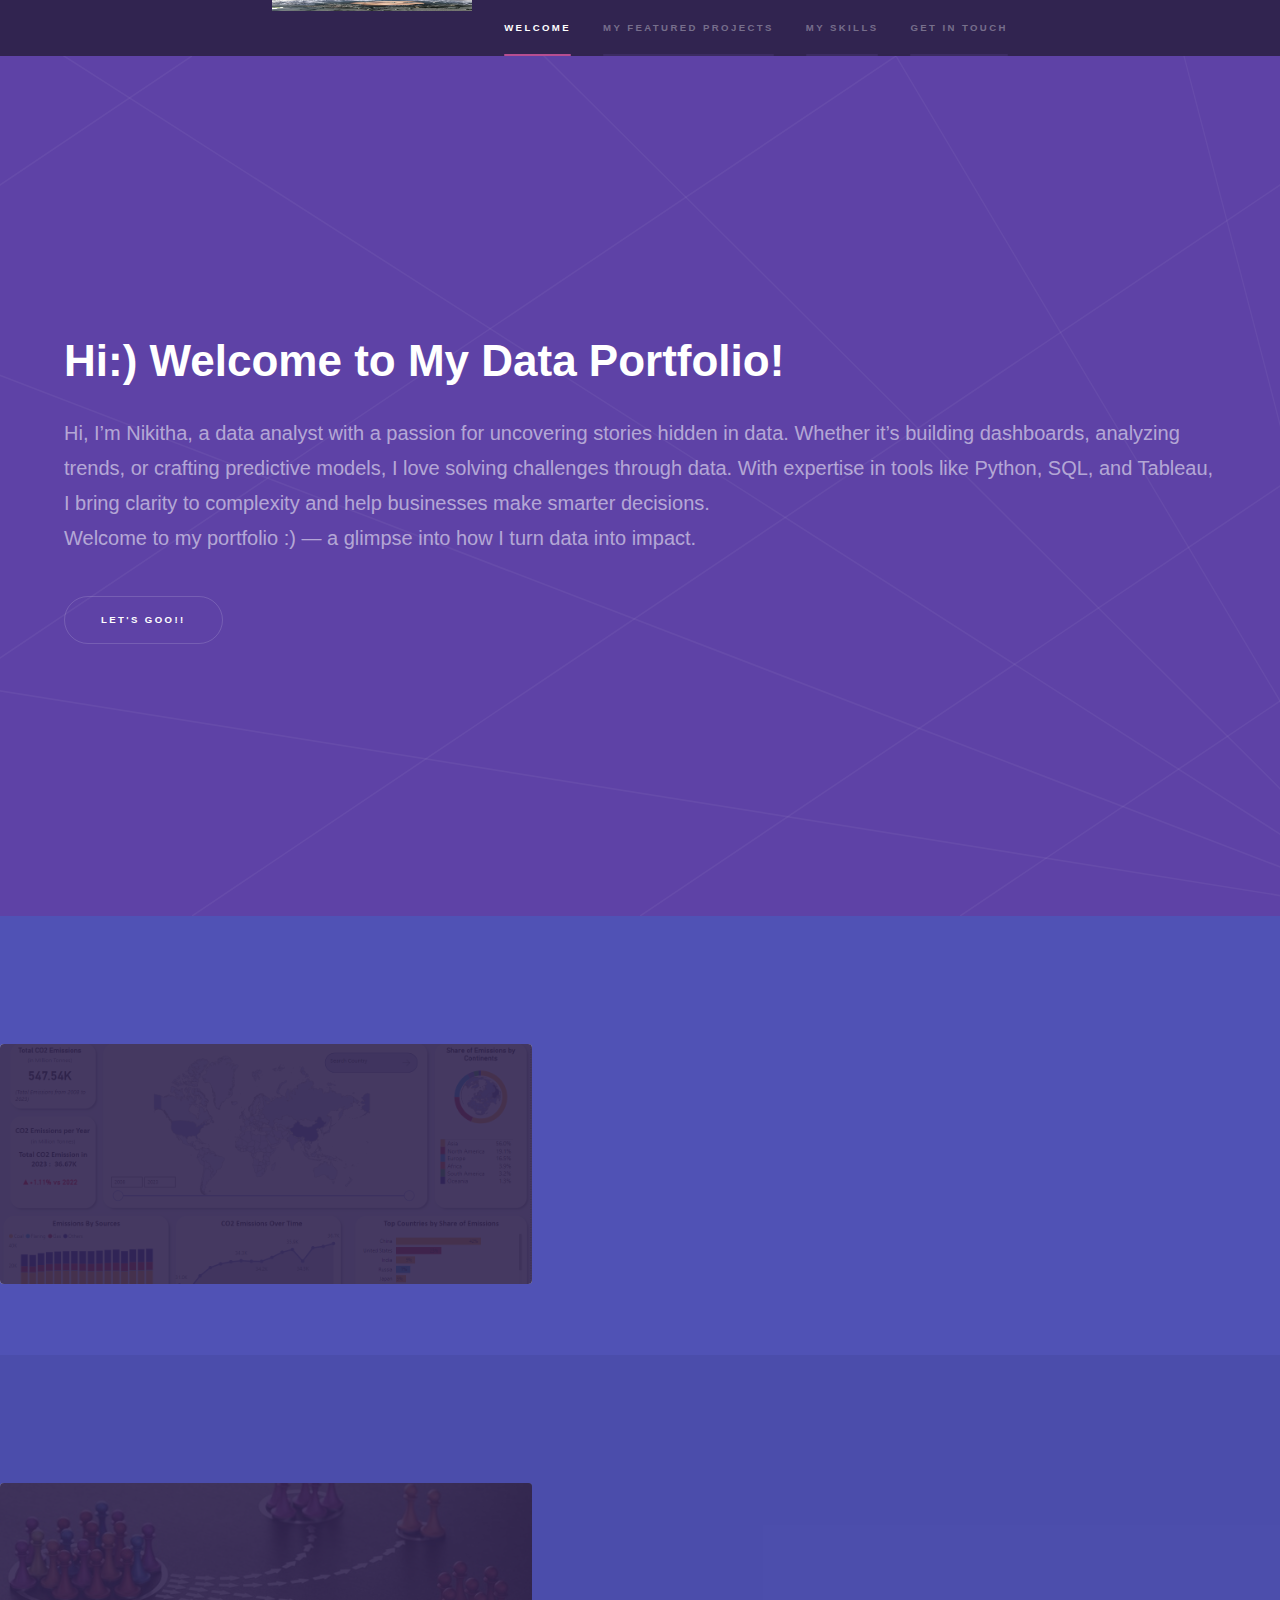
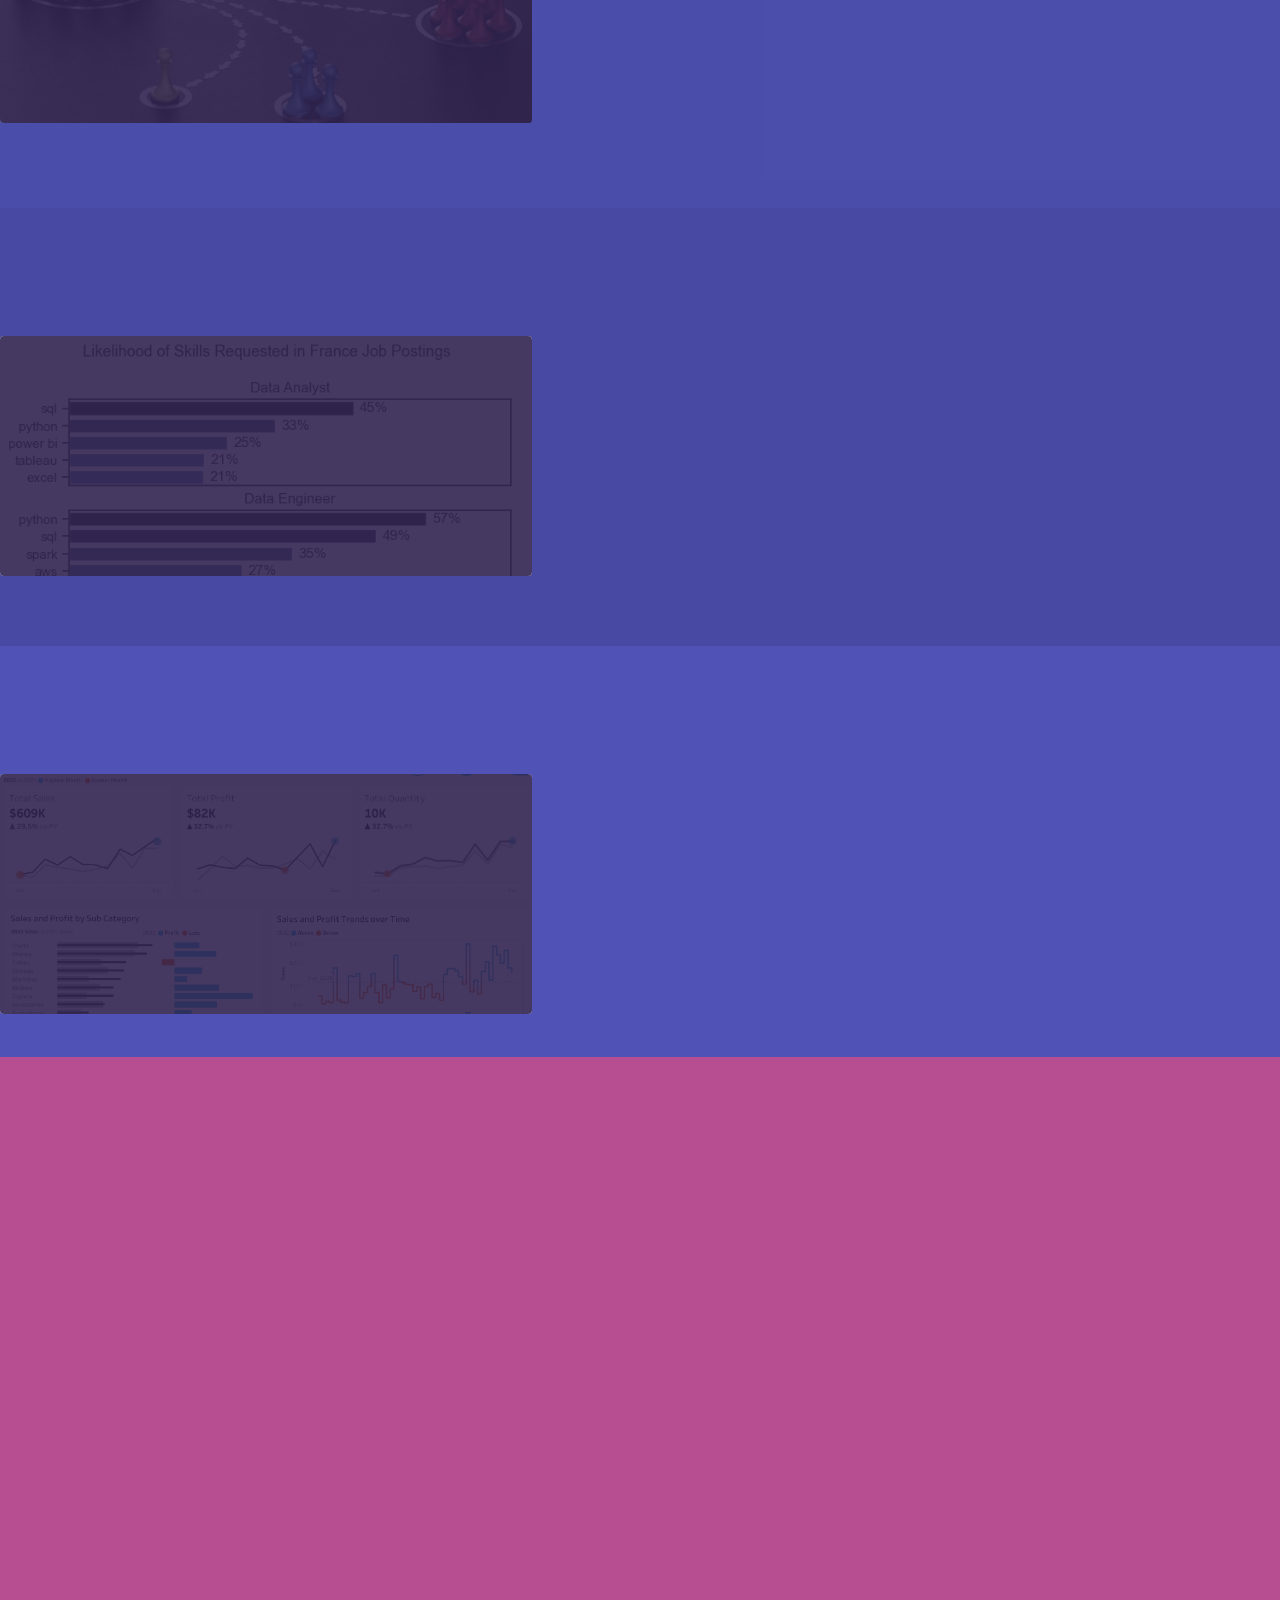
<file: index.html>
<!DOCTYPE HTML>
<!--
	Hyperspace by HTML5 UP
	html5up.net | @ajlkn
	Free for personal and commercial use under the CCA 3.0 license (html5up.net/license)
-->
<html>
	<head>
		<title>My Data Portfolio - Nikitha</title>
		<meta charset="utf-8" />
		<meta name="viewport" content="width=device-width, initial-scale=1, user-scalable=no" />
		<link rel="stylesheet" href="assets/css/main.css" />
		<noscript><link rel="stylesheet" href="assets/css/noscript.css" /></noscript>
	</head>
	<body class="is-preload">

		<!-- Sidebar -->
			<section id="sidebar">
				<div class="inner">
					<nav>
						<ul>
							<img src="images/Propic.jpg" style="width: 200px; height: 20%;" />
							<li><a href="#intro">Welcome</a></li>
							<li><a href="#one">My Featured Projects</a></li>
							<li><a href="#two">My Skills</a></li>
							<li><a href="#three">Get in touch</a></li>
						</ul>
					</nav>
				</div>
			</section>

		<!-- Wrapper -->
			<div id="wrapper">

				<!-- Intro -->
					<section id="intro" class="wrapper style1 fullscreen fade-up">
						<div class="inner">
							<h1>Hi:) Welcome to My Data Portfolio!</h1>
							<p>Hi, I’m Nikitha, a data analyst with a passion for uncovering stories hidden in data. Whether it’s building dashboards, analyzing trends, or crafting predictive models, I love solving challenges through data.

								With expertise in tools like Python, SQL, and Tableau, I bring clarity to complexity and help businesses make smarter decisions. <br>Welcome to my portfolio :) — a glimpse into how I turn data into impact.</p>
							<ul class="actions">
								<li><a href="#one" class="button scrolly">Let's goo!!</a></li>
							</ul>
						</div>
					</section>

				<!-- One -->
					<section id="one" class="wrapper style2 spotlights">
						<section>
							<a class = "image"><img src="images/dashboard_snippet.png" data-position="center center" /></a>
							<div class="content">
								<div class="inner">
									<h2>🌱 Global CO₂ Emissions Analysis</h2>
                                    <h3>Python | SQL | Power BI</h3>							  
									<p>In this project, I analyzed global CO₂ emissions data to uncover trends across regions and sectors. The interactive dashboard I created highlights emission hotspots and provides actionable insights that could be leveraged for sustainability initiatives. As someone passionate about using data to drive positive change, this project reflects my commitment to leveraging analytics for addressing critical environmental challenges</p>
									<ul class="actions">
										<li><a href="https://github.com/nikitha108/Emission_project" class="button">View My Full Project</a></li>
									</ul>
								</div>
							</div>
						</section>
						<section>
							<a href="#" class="image"><img src="images/stockimage1.jpg" alt="" data-position="center center" /></a>
							<div class="content">
								<div class="inner">
									<h2>👥 Customer Segmentation for Marketing Analytics</h2>
									<h3>Excel | Python</h3>
									<p>I applied K-means clustering to segment customers based on purchasing behavior, allowing businesses to tailor their marketing efforts for better customer engagement and increased ROI. The project demonstrated how data science can be used to drive personalized marketing strategies.</p>
									<ul class="actions">
										<li><a href="https://github.com/nikitha108/Project_marketing" class="button">View My Full project</a></li>
									</ul>
								</div>
							</div>
						</section>
						<section>
							<a href="#" class="image"><img src="images/skills_demand.png" alt="" data-position="top center" /></a>
							<div class="content">
								<div class="inner">
									<h2>🌍 Data Analyst Job Trends</h2>
									<h3>Python</h3>
									<p>In this project, I analyzed job market data to identify trends in data analyst roles across France, including in-demand skills, salary patterns, and industry focus. While the primary objective was to provide insights for the French job market, the methodology and findings can be adapted to other countries and various job roles, making this analysis versatile and impactful.</p>
									<ul class="actions">
										<li><a href="https://github.com/nikitha108/Project_Data" class="button">View My Full Project</a></li>
									</ul>
								</div>
							</div>
						</section>
						<section>
							<a href="#" class="image"><img src="images/SalesDashboard.png" alt="" data-position="25% 25%" /></a>
							<div class="content">
								<div class="inner">
									<h2>🛒 Sales & Consumer Insights Dashboard</h2>
									<h3>Excel | Tableau</h3>
									<p>I developed an interactive dashboard to analyze consumer behavior and sales performance, which provided actionable insights for optimizing sales strategies. The project helped businesses make data-driven decisions to enhance their sales processes and improve conversion rates</p>
									<ul class="actions">
										<li><a href="https://public.tableau.com/app/profile/nikitha.sathish/viz/SalesCustomerDashboard_17153550286940/SalesDashboard" class="button">View My Dashboard</a></li>
									</ul>
								</div>
							</div>
						</section>



				<!-- Two -->
					<section id="two" class="wrapper style3 fade-up">
						<div class="inner">
							<h2>Skills</h2>
							<p>Here are some of the tools and technologies I work with:</p>
							<div class="features">
								<section>
									<img src="images/python.png" alt="Python" style="width:100px;height:100px;">
									<h3>Python</h3>
									<p>I have extensive experience in using Python for data manipulation, analysis, and machine learning. I leverage libraries such as<b> Pandas, NumPy ,Matplotlib, Seaborn, SciPy, Scikit-learn </b>etc for data preprocessing, exploratory data analysis, and model building, enabling me to extract valuable insights and drive data-driven decisions.</p>
								</section>
								<section>
									<img src="images/sql.png" alt="sql" style="width:100px;height:100px;">
									<h3>SQL</h3>
									<p>Proficient in SQL, I utilize it for querying relational databases, performing ETL tasks, and managing large datasets. I work with <b>PostgreSQL and MySQL</b> to transform raw data into actionable insights, empowering business strategies with data-backed decisions.</p>
								</section>
								<section>
									<img src="images/tableau.png" alt="tableau" style="width:100px;height:100px;">
									<img src="images/powerbi.png" alt="Power BI" style="width:100px;height:100px;">
									<h3>Data Visualization</h3>
									<p>Skilled in creating dynamic, interactive dashboards using <b>Tableau and Power BI</b>. I visualize complex datasets, enabling stakeholders to make informed decisions through intuitive charts, graphs, and KPIs that highlight business trends and performance. Basically bring analysis to life</p>
								</section>
								<section>
									<img src="images/excel.png" alt="Excel" style="width:100px;height:100px;">
									<h3>Excel</h3>
									<p>Proficient in advanced Excel functions such as<b> Pivot Tables, VLOOKUP/XLOOKUP, and data cleaning</b>. Frequently used for initial analysis and preparing datasets for deeper insights.</p>
								</section>
								<section>
									<img src="images/google-analytics-icon.png" alt="Python" style="width:100px;height:100px;">
									<h3>Marketing & Analytics</h3>
									<p>With hands-on experience in <b>Google Analytics, Tag Manager , Looker Studio , SEMRush</b> etc, I analyze user behavior and measure the effectiveness of marketing campaigns.Skilled in <b>customer segmentation to craft personalized marketing strategies and leveraging A/B testing </b>to refine campaigns for maximum impact.</p>
								</section>
								<section>
									<img src="images/integrity.png" alt="Sof Skills" style="width:100px;height:100px;"></a>
									<h3>Soft Skills</h3>
									<p>Skilled in collaboration, fostering effective communication across cross-functional teams to achieve shared objectives. Demonstrates adaptability by quickly adjusting to new tools, technologies, and evolving business needs. Strong organizational and time management skills enable the balancing of multiple priorities and meeting tight deadlines without compromising quality.</p>
								</section>
							</div>
							<ul class="actions">
								<li><a href="NikithaSathish_CV_DataAnalyst.pdf" class="button icon solid fa-download" download>Check Out My CV</a></li>
							</ul>
						</div>
					</section>

				<!-- Three -->
					<section id="three" class="wrapper style1 fade-up">
						<div class="inner">
							<h2>Get in touch</h2>
							
								
								<section>
									<ul class="contact">
										
										<li>
											<h3>Send me a Hi!</h3>
											<a href="mailto:nikithasathish108@gmail.com">nikithasathish108@gmail.com</a>
										</li>
		
										<li>
											<h3>Social</h3>
											<ul class="icons">
												<li><a href="https://x.com/Shotofdepresso_" class="icon brands fa-twitter"><span class="label">Twitter</span></a></li>
												<li><a href="https://github.com/nikitha108" class="icon brands fa-github"><span class="label">GitHub</span></a></li>
												
												<li><a href="https://www.linkedin.com/in/nikitha-sathish/" class="icon brands fa-linkedin-in"><span class="label">LinkedIn</span></a></li>
											</ul>
										</li>
									</ul>
								</section>
							</div>
						</div>
					</section>

			</div>

		<!-- Footer -->
			<footer id="footer" class="wrapper style1-alt">
				<div class="inner">
					<ul class="menu">
						
					</ul>
				</div>
			</footer>

		<!-- Scripts -->
			<script src="assets/js/jquery.min.js"></script>
			<script src="assets/js/jquery.scrollex.min.js"></script>
			<script src="assets/js/jquery.scrolly.min.js"></script>
			<script src="assets/js/browser.min.js"></script>
			<script src="assets/js/breakpoints.min.js"></script>
			<script src="assets/js/util.js"></script>
			<script src="assets/js/main.js"></script>

	</body>
</html>
</file>
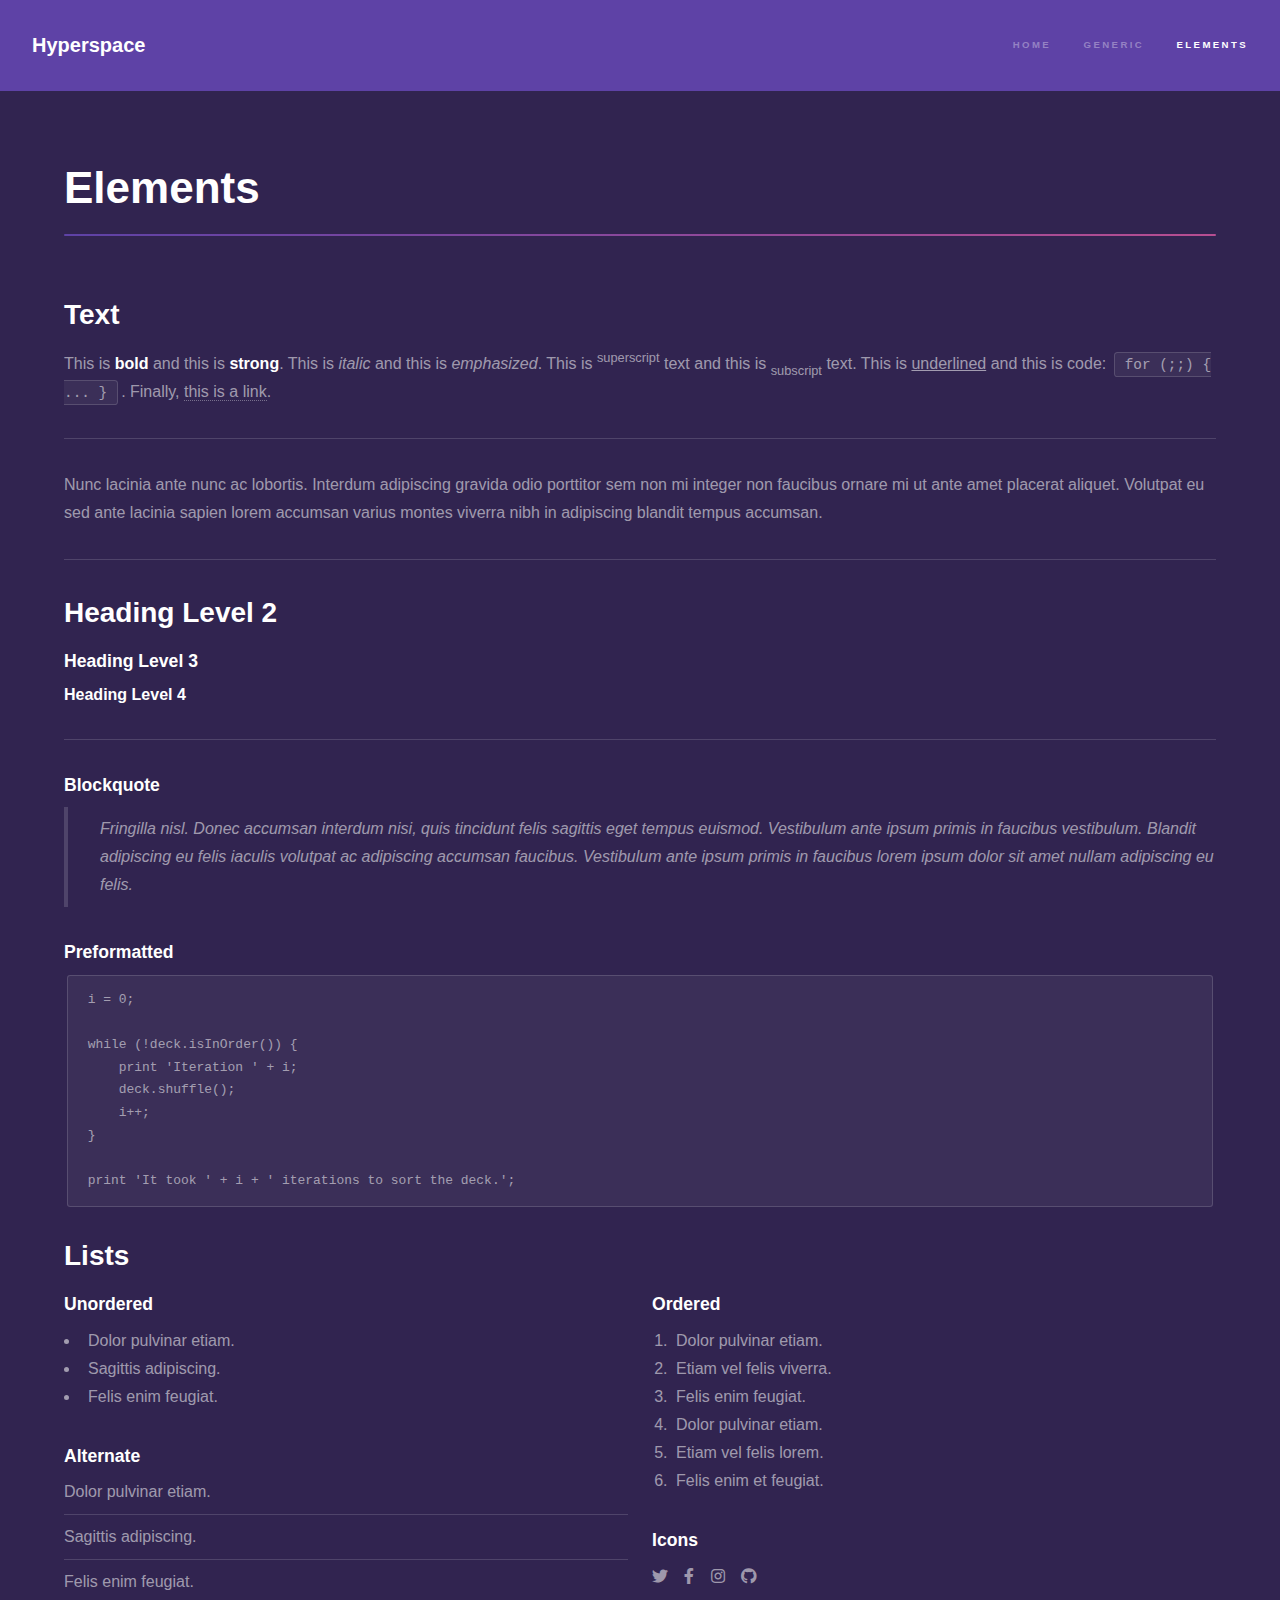
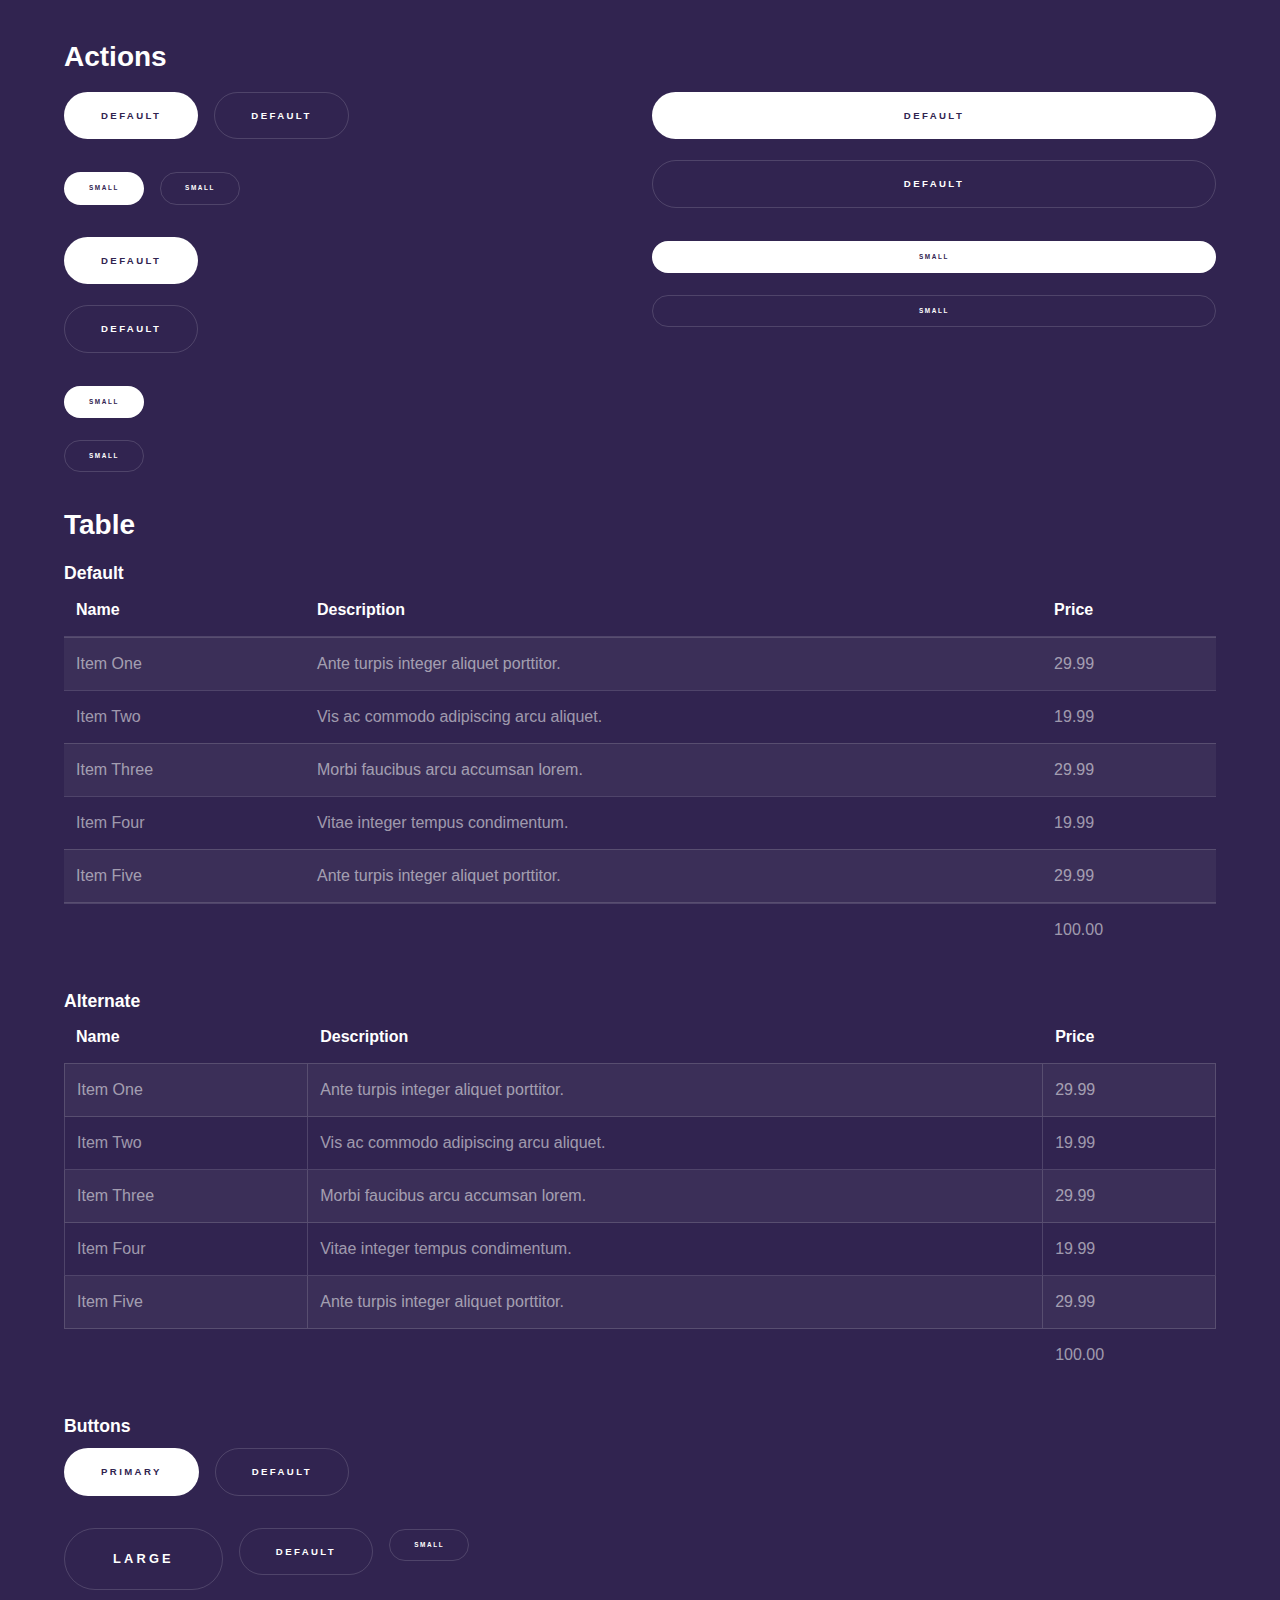
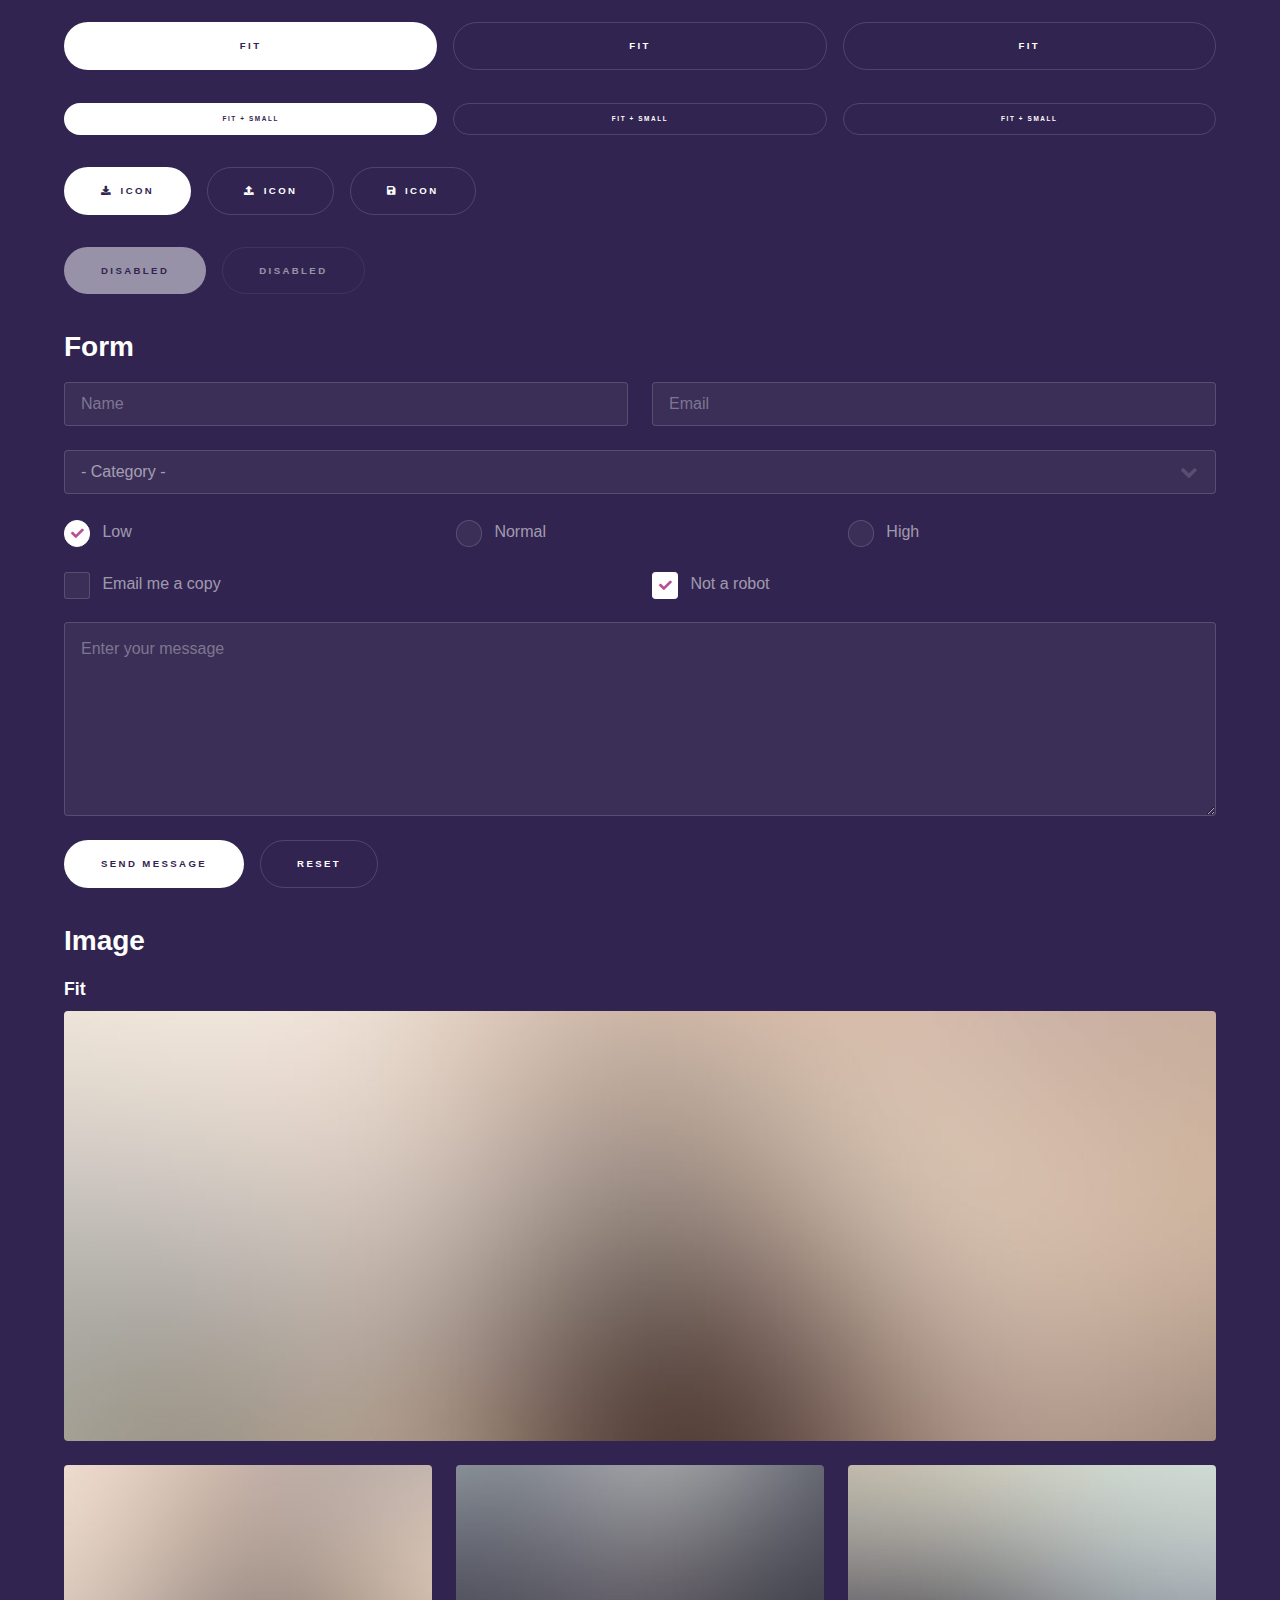
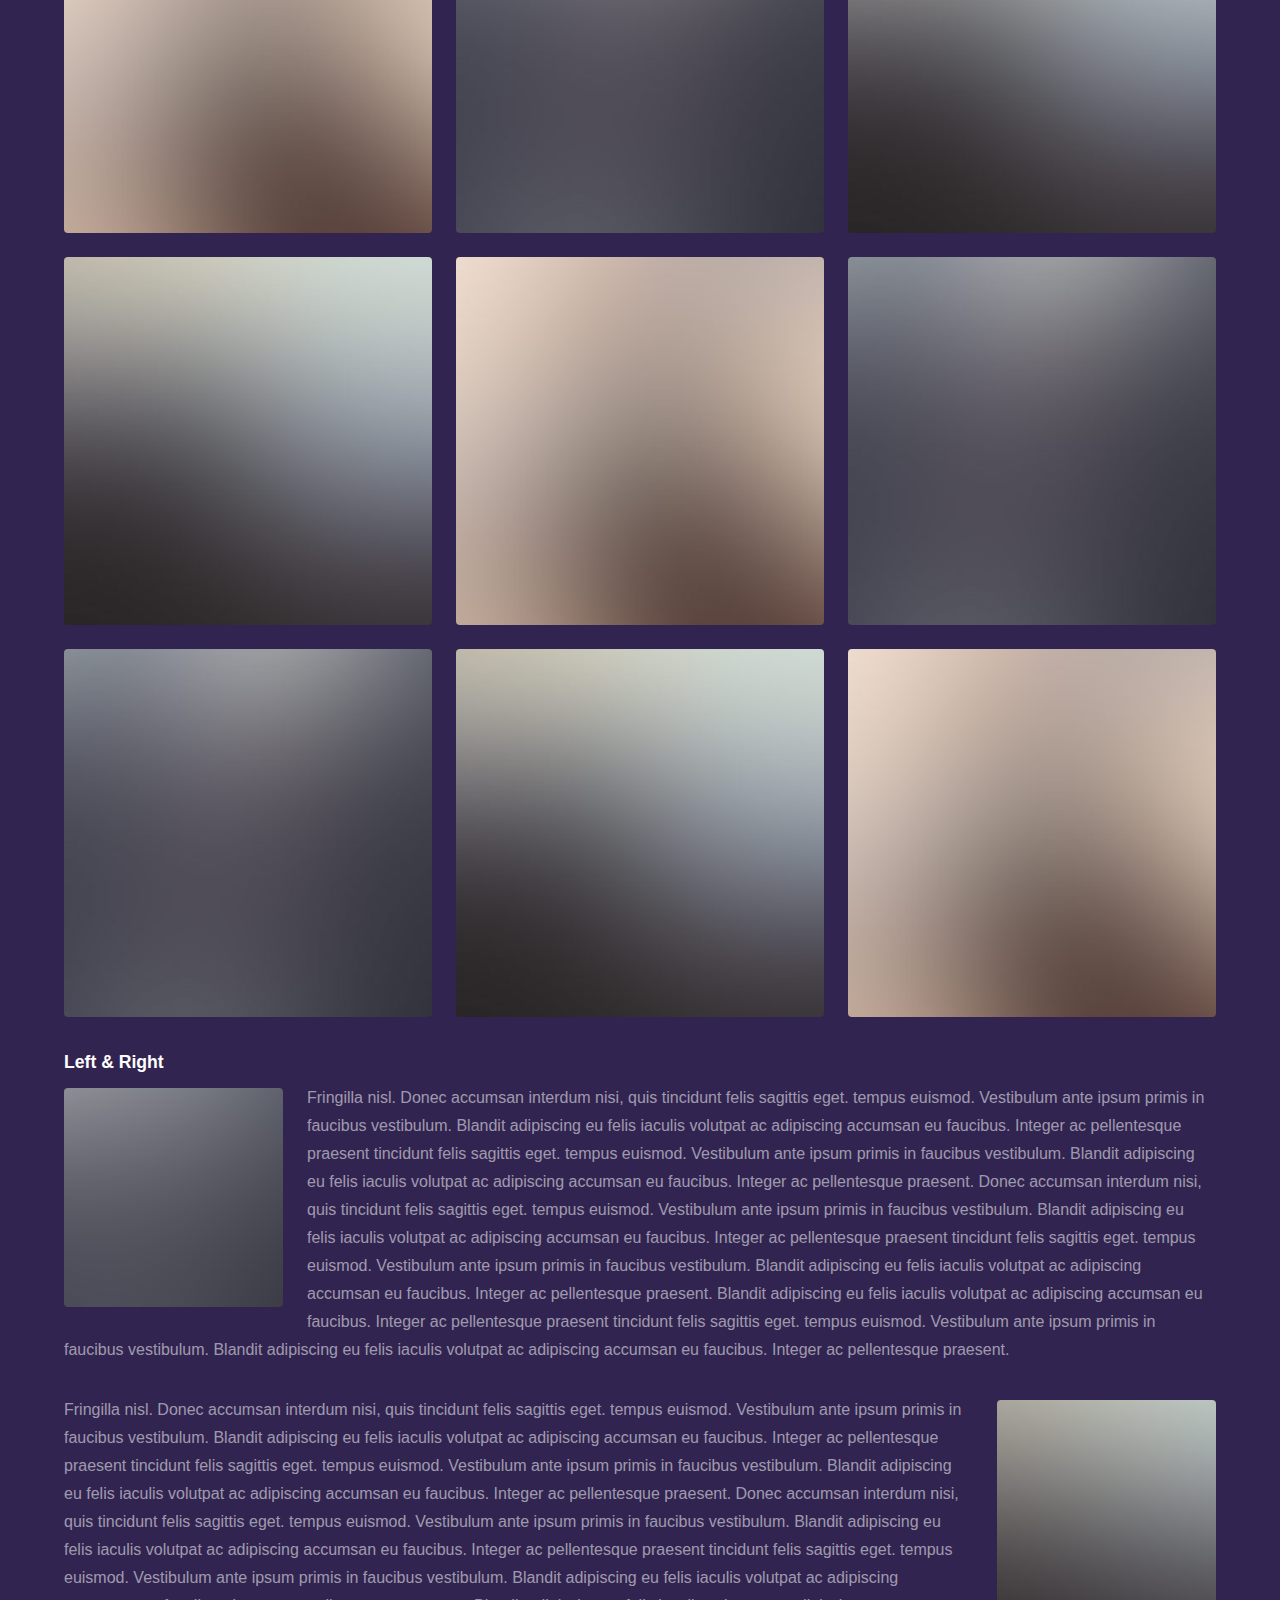
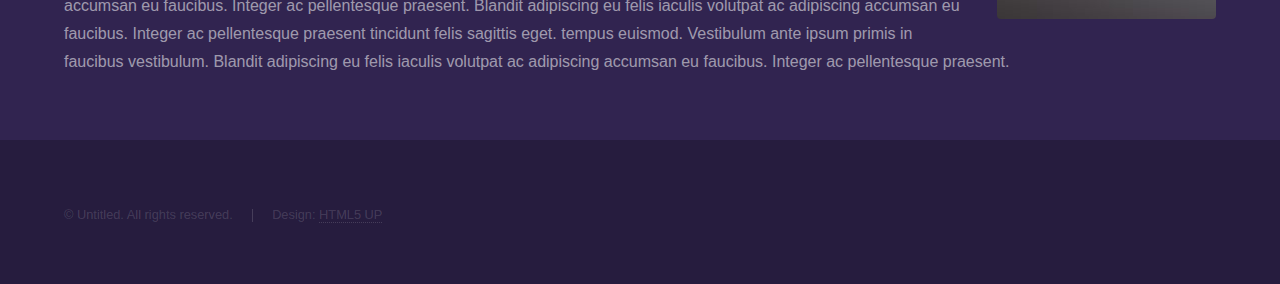
<file: elements.html>
<!DOCTYPE HTML>
<!--
	Hyperspace by HTML5 UP
	html5up.net | @ajlkn
	Free for personal and commercial use under the CCA 3.0 license (html5up.net/license)
-->
<html>
	<head>
		<title>Elements - Hyperspace by HTML5 UP</title>
		<meta charset="utf-8" />
		<meta name="viewport" content="width=device-width, initial-scale=1, user-scalable=no" />
		<link rel="stylesheet" href="assets/css/main.css" />
		<noscript><link rel="stylesheet" href="assets/css/noscript.css" /></noscript>
	</head>
	<body class="is-preload">

		<!-- Header -->
			<header id="header">
				<a href="index.html" class="title">Hyperspace</a>
				<nav>
					<ul>
						<li><a href="index.html">Home</a></li>
						<li><a href="generic.html">Generic</a></li>
						<li><a href="elements.html"  class="active">Elements</a></li>
					</ul>
				</nav>
			</header>

		<!-- Wrapper -->
			<div id="wrapper">

				<!-- Main -->
					<section id="main" class="wrapper">
						<div class="inner">
							<h1 class="major">Elements</h1>

							<!-- Text -->
								<section>
									<h2>Text</h2>
									<p>This is <b>bold</b> and this is <strong>strong</strong>. This is <i>italic</i> and this is <em>emphasized</em>.
									This is <sup>superscript</sup> text and this is <sub>subscript</sub> text.
									This is <u>underlined</u> and this is code: <code>for (;;) { ... }</code>. Finally, <a href="#">this is a link</a>.</p>
									<hr />
									<p>Nunc lacinia ante nunc ac lobortis. Interdum adipiscing gravida odio porttitor sem non mi integer non faucibus ornare mi ut ante amet placerat aliquet. Volutpat eu sed ante lacinia sapien lorem accumsan varius montes viverra nibh in adipiscing blandit tempus accumsan.</p>
									<hr />
									<h2>Heading Level 2</h2>
									<h3>Heading Level 3</h3>
									<h4>Heading Level 4</h4>
									<hr />
									<h3>Blockquote</h3>
									<blockquote>Fringilla nisl. Donec accumsan interdum nisi, quis tincidunt felis sagittis eget tempus euismod. Vestibulum ante ipsum primis in faucibus vestibulum. Blandit adipiscing eu felis iaculis volutpat ac adipiscing accumsan faucibus. Vestibulum ante ipsum primis in faucibus lorem ipsum dolor sit amet nullam adipiscing eu felis.</blockquote>
									<h3>Preformatted</h3>
									<pre><code>i = 0;

while (!deck.isInOrder()) {
    print 'Iteration ' + i;
    deck.shuffle();
    i++;
}

print 'It took ' + i + ' iterations to sort the deck.';</code></pre>
								</section>

							<!-- Lists -->
								<section>
									<h2>Lists</h2>
									<div class="row">
										<div class="col-6 col-12-medium">
											<h3>Unordered</h3>
											<ul>
												<li>Dolor pulvinar etiam.</li>
												<li>Sagittis adipiscing.</li>
												<li>Felis enim feugiat.</li>
											</ul>
											<h3>Alternate</h3>
											<ul class="alt">
												<li>Dolor pulvinar etiam.</li>
												<li>Sagittis adipiscing.</li>
												<li>Felis enim feugiat.</li>
											</ul>
										</div>
										<div class="col-6 col-12-medium">
											<h3>Ordered</h3>
											<ol>
												<li>Dolor pulvinar etiam.</li>
												<li>Etiam vel felis viverra.</li>
												<li>Felis enim feugiat.</li>
												<li>Dolor pulvinar etiam.</li>
												<li>Etiam vel felis lorem.</li>
												<li>Felis enim et feugiat.</li>
											</ol>
											<h3>Icons</h3>
											<ul class="icons">
												<li><a href="#" class="icon brands fa-twitter"><span class="label">Twitter</span></a></li>
												<li><a href="#" class="icon brands fa-facebook-f"><span class="label">Facebook</span></a></li>
												<li><a href="#" class="icon brands fa-instagram"><span class="label">Instagram</span></a></li>
												<li><a href="#" class="icon brands fa-github"><span class="label">Github</span></a></li>
											</ul>
										</div>
									</div>
									<h2>Actions</h2>
									<div class="row">
										<div class="col-6 col-12-medium">
											<ul class="actions">
												<li><a href="#" class="button primary">Default</a></li>
												<li><a href="#" class="button">Default</a></li>
											</ul>
											<ul class="actions small">
												<li><a href="#" class="button primary small">Small</a></li>
												<li><a href="#" class="button small">Small</a></li>
											</ul>
											<ul class="actions stacked">
												<li><a href="#" class="button primary">Default</a></li>
												<li><a href="#" class="button">Default</a></li>
											</ul>
											<ul class="actions stacked">
												<li><a href="#" class="button primary small">Small</a></li>
												<li><a href="#" class="button small">Small</a></li>
											</ul>
										</div>
										<div class="col-6 col-12-medium">
											<ul class="actions stacked">
												<li><a href="#" class="button primary fit">Default</a></li>
												<li><a href="#" class="button fit">Default</a></li>
											</ul>
											<ul class="actions stacked">
												<li><a href="#" class="button primary small fit">Small</a></li>
												<li><a href="#" class="button small fit">Small</a></li>
											</ul>
										</div>
									</div>
								</section>

							<!-- Table -->
								<section>
									<h2>Table</h2>
									<h3>Default</h3>
									<div class="table-wrapper">
										<table>
											<thead>
												<tr>
													<th>Name</th>
													<th>Description</th>
													<th>Price</th>
												</tr>
											</thead>
											<tbody>
												<tr>
													<td>Item One</td>
													<td>Ante turpis integer aliquet porttitor.</td>
													<td>29.99</td>
												</tr>
												<tr>
													<td>Item Two</td>
													<td>Vis ac commodo adipiscing arcu aliquet.</td>
													<td>19.99</td>
												</tr>
												<tr>
													<td>Item Three</td>
													<td> Morbi faucibus arcu accumsan lorem.</td>
													<td>29.99</td>
												</tr>
												<tr>
													<td>Item Four</td>
													<td>Vitae integer tempus condimentum.</td>
													<td>19.99</td>
												</tr>
												<tr>
													<td>Item Five</td>
													<td>Ante turpis integer aliquet porttitor.</td>
													<td>29.99</td>
												</tr>
											</tbody>
											<tfoot>
												<tr>
													<td colspan="2"></td>
													<td>100.00</td>
												</tr>
											</tfoot>
										</table>
									</div>

									<h3>Alternate</h3>
									<div class="table-wrapper">
										<table class="alt">
											<thead>
												<tr>
													<th>Name</th>
													<th>Description</th>
													<th>Price</th>
												</tr>
											</thead>
											<tbody>
												<tr>
													<td>Item One</td>
													<td>Ante turpis integer aliquet porttitor.</td>
													<td>29.99</td>
												</tr>
												<tr>
													<td>Item Two</td>
													<td>Vis ac commodo adipiscing arcu aliquet.</td>
													<td>19.99</td>
												</tr>
												<tr>
													<td>Item Three</td>
													<td> Morbi faucibus arcu accumsan lorem.</td>
													<td>29.99</td>
												</tr>
												<tr>
													<td>Item Four</td>
													<td>Vitae integer tempus condimentum.</td>
													<td>19.99</td>
												</tr>
												<tr>
													<td>Item Five</td>
													<td>Ante turpis integer aliquet porttitor.</td>
													<td>29.99</td>
												</tr>
											</tbody>
											<tfoot>
												<tr>
													<td colspan="2"></td>
													<td>100.00</td>
												</tr>
											</tfoot>
										</table>
									</div>
								</section>

							<!-- Buttons -->
								<section>
									<h3>Buttons</h3>
									<ul class="actions">
										<li><a href="#" class="button primary">Primary</a></li>
										<li><a href="#" class="button">Default</a></li>
									</ul>
									<ul class="actions">
										<li><a href="#" class="button large">Large</a></li>
										<li><a href="#" class="button">Default</a></li>
										<li><a href="#" class="button small">Small</a></li>
									</ul>
									<ul class="actions fit">
										<li><a href="#" class="button primary fit">Fit</a></li>
										<li><a href="#" class="button fit">Fit</a></li>
										<li><a href="#" class="button fit">Fit</a></li>
									</ul>
									<ul class="actions fit small">
										<li><a href="#" class="button primary fit small">Fit + Small</a></li>
										<li><a href="#" class="button fit small">Fit + Small</a></li>
										<li><a href="#" class="button fit small">Fit + Small</a></li>
									</ul>
									<ul class="actions">
										<li><a href="#" class="button primary icon solid fa-download">Icon</a></li>
										<li><a href="#" class="button icon solid fa-upload">Icon</a></li>
										<li><a href="#" class="button icon solid fa-save">Icon</a></li>
									</ul>
									<ul class="actions">
										<li><span class="button primary disabled">Disabled</span></li>
										<li><span class="button disabled">Disabled</span></li>
									</ul>
								</section>

							<!-- Form -->
								<section>
									<h2>Form</h2>
									<form method="post" action="#">
										<div class="row gtr-uniform">
											<div class="col-6 col-12-xsmall">
												<input type="text" name="demo-name" id="demo-name" value="" placeholder="Name" />
											</div>
											<div class="col-6 col-12-xsmall">
												<input type="email" name="demo-email" id="demo-email" value="" placeholder="Email" />
											</div>
											<div class="col-12">
												<select name="demo-category" id="demo-category">
													<option value="">- Category -</option>
													<option value="1">Manufacturing</option>
													<option value="1">Shipping</option>
													<option value="1">Administration</option>
													<option value="1">Human Resources</option>
												</select>
											</div>
											<div class="col-4 col-12-small">
												<input type="radio" id="demo-priority-low" name="demo-priority" checked>
												<label for="demo-priority-low">Low</label>
											</div>
											<div class="col-4 col-12-small">
												<input type="radio" id="demo-priority-normal" name="demo-priority">
												<label for="demo-priority-normal">Normal</label>
											</div>
											<div class="col-4 col-12-small">
												<input type="radio" id="demo-priority-high" name="demo-priority">
												<label for="demo-priority-high">High</label>
											</div>
											<div class="col-6 col-12-small">
												<input type="checkbox" id="demo-copy" name="demo-copy">
												<label for="demo-copy">Email me a copy</label>
											</div>
											<div class="col-6 col-12-small">
												<input type="checkbox" id="demo-human" name="demo-human" checked>
												<label for="demo-human">Not a robot</label>
											</div>
											<div class="col-12">
												<textarea name="demo-message" id="demo-message" placeholder="Enter your message" rows="6"></textarea>
											</div>
											<div class="col-12">
												<ul class="actions">
													<li><input type="submit" value="Send Message" class="primary" /></li>
													<li><input type="reset" value="Reset" /></li>
												</ul>
											</div>
										</div>
									</form>
								</section>

							<!-- Image -->
								<section>
									<h2>Image</h2>
									<h3>Fit</h3>
									<div class="box alt">
										<div class="row gtr-uniform">
											<div class="col-12"><span class="image fit"><img src="images/pic04.jpg" alt="" /></span></div>
											<div class="col-4"><span class="image fit"><img src="images/pic01.jpg" alt="" /></span></div>
											<div class="col-4"><span class="image fit"><img src="images/pic02.jpg" alt="" /></span></div>
											<div class="col-4"><span class="image fit"><img src="images/pic03.jpg" alt="" /></span></div>
											<div class="col-4"><span class="image fit"><img src="images/pic03.jpg" alt="" /></span></div>
											<div class="col-4"><span class="image fit"><img src="images/pic01.jpg" alt="" /></span></div>
											<div class="col-4"><span class="image fit"><img src="images/pic02.jpg" alt="" /></span></div>
											<div class="col-4"><span class="image fit"><img src="images/pic02.jpg" alt="" /></span></div>
											<div class="col-4"><span class="image fit"><img src="images/pic03.jpg" alt="" /></span></div>
											<div class="col-4"><span class="image fit"><img src="images/pic01.jpg" alt="" /></span></div>
										</div>
									</div>
									<h3>Left &amp; Right</h3>
									<p><span class="image left"><img src="images/pic05.jpg" alt="" /></span>Fringilla nisl. Donec accumsan interdum nisi, quis tincidunt felis sagittis eget. tempus euismod. Vestibulum ante ipsum primis in faucibus vestibulum. Blandit adipiscing eu felis iaculis volutpat ac adipiscing accumsan eu faucibus. Integer ac pellentesque praesent tincidunt felis sagittis eget. tempus euismod. Vestibulum ante ipsum primis in faucibus vestibulum. Blandit adipiscing eu felis iaculis volutpat ac adipiscing accumsan eu faucibus. Integer ac pellentesque praesent. Donec accumsan interdum nisi, quis tincidunt felis sagittis eget. tempus euismod. Vestibulum ante ipsum primis in faucibus vestibulum. Blandit adipiscing eu felis iaculis volutpat ac adipiscing accumsan eu faucibus. Integer ac pellentesque praesent tincidunt felis sagittis eget. tempus euismod. Vestibulum ante ipsum primis in faucibus vestibulum. Blandit adipiscing eu felis iaculis volutpat ac adipiscing accumsan eu faucibus. Integer ac pellentesque praesent. Blandit adipiscing eu felis iaculis volutpat ac adipiscing accumsan eu faucibus. Integer ac pellentesque praesent tincidunt felis sagittis eget. tempus euismod. Vestibulum ante ipsum primis in faucibus vestibulum. Blandit adipiscing eu felis iaculis volutpat ac adipiscing accumsan eu faucibus. Integer ac pellentesque praesent.</p>
									<p><span class="image right"><img src="images/pic06.jpg" alt="" /></span>Fringilla nisl. Donec accumsan interdum nisi, quis tincidunt felis sagittis eget. tempus euismod. Vestibulum ante ipsum primis in faucibus vestibulum. Blandit adipiscing eu felis iaculis volutpat ac adipiscing accumsan eu faucibus. Integer ac pellentesque praesent tincidunt felis sagittis eget. tempus euismod. Vestibulum ante ipsum primis in faucibus vestibulum. Blandit adipiscing eu felis iaculis volutpat ac adipiscing accumsan eu faucibus. Integer ac pellentesque praesent. Donec accumsan interdum nisi, quis tincidunt felis sagittis eget. tempus euismod. Vestibulum ante ipsum primis in faucibus vestibulum. Blandit adipiscing eu felis iaculis volutpat ac adipiscing accumsan eu faucibus. Integer ac pellentesque praesent tincidunt felis sagittis eget. tempus euismod. Vestibulum ante ipsum primis in faucibus vestibulum. Blandit adipiscing eu felis iaculis volutpat ac adipiscing accumsan eu faucibus. Integer ac pellentesque praesent. Blandit adipiscing eu felis iaculis volutpat ac adipiscing accumsan eu faucibus. Integer ac pellentesque praesent tincidunt felis sagittis eget. tempus euismod. Vestibulum ante ipsum primis in faucibus vestibulum. Blandit adipiscing eu felis iaculis volutpat ac adipiscing accumsan eu faucibus. Integer ac pellentesque praesent.</p>
								</section>

						</div>
					</section>

			</div>

		<!-- Footer -->
			<footer id="footer" class="wrapper alt">
				<div class="inner">
					<ul class="menu">
						<li>&copy; Untitled. All rights reserved.</li><li>Design: <a href="http://html5up.net">HTML5 UP</a></li>
					</ul>
				</div>
			</footer>

		<!-- Scripts -->
			<script src="assets/js/jquery.min.js"></script>
			<script src="assets/js/jquery.scrollex.min.js"></script>
			<script src="assets/js/jquery.scrolly.min.js"></script>
			<script src="assets/js/browser.min.js"></script>
			<script src="assets/js/breakpoints.min.js"></script>
			<script src="assets/js/util.js"></script>
			<script src="assets/js/main.js"></script>

	</body>
</html>
</file>
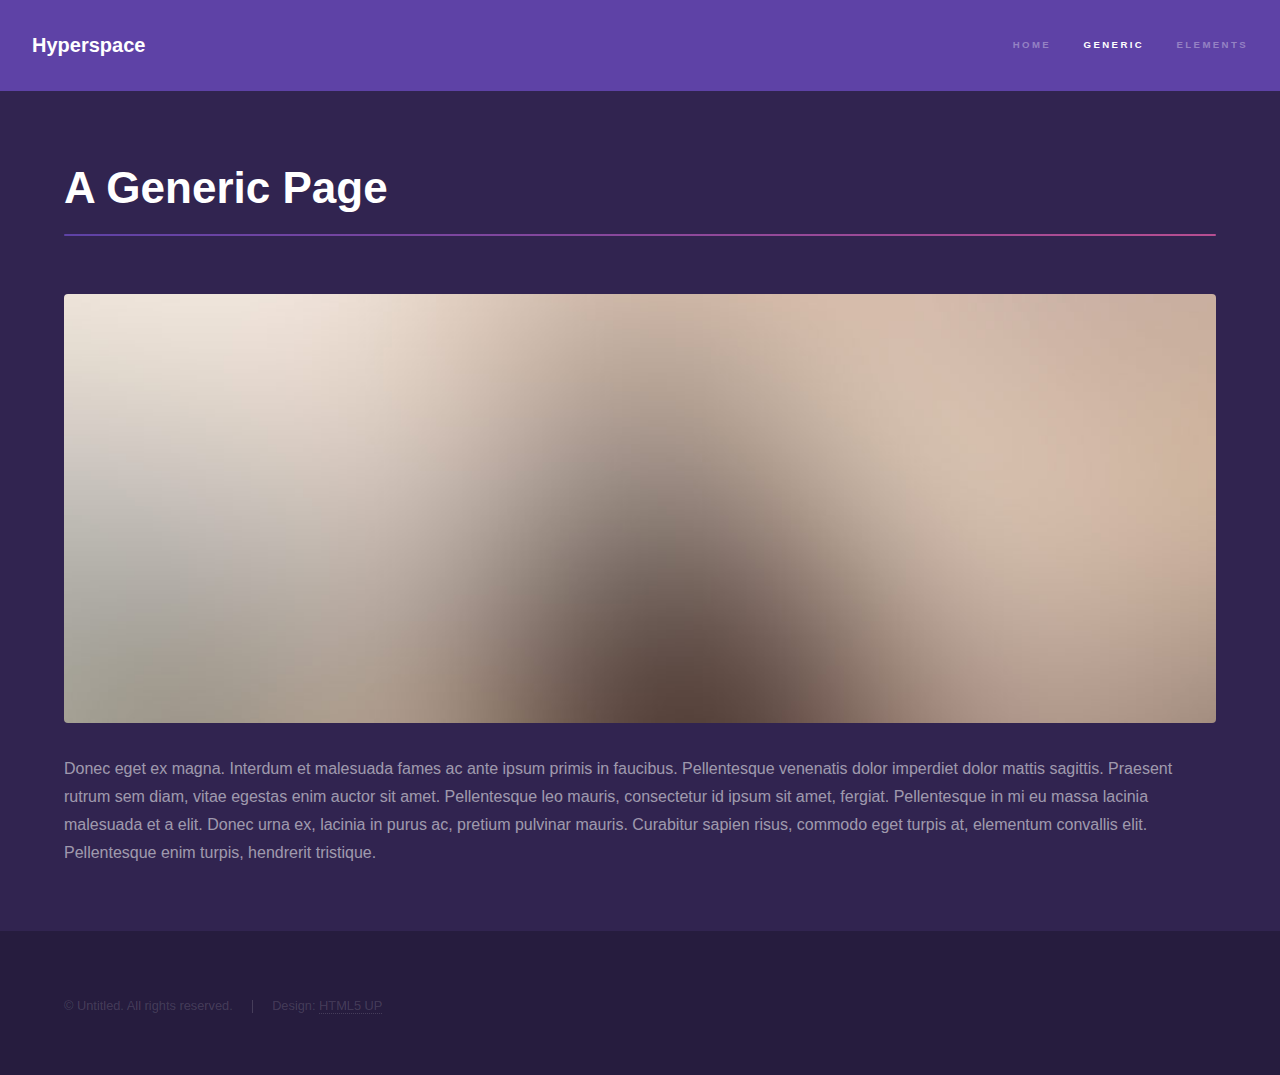
<file: generic.html>
<!DOCTYPE HTML>
<!--
	Hyperspace by HTML5 UP
	html5up.net | @ajlkn
	Free for personal and commercial use under the CCA 3.0 license (html5up.net/license)
-->
<html>
	<head>
		<title>Generic - Hyperspace by HTML5 UP</title>
		<meta charset="utf-8" />
		<meta name="viewport" content="width=device-width, initial-scale=1, user-scalable=no" />
		<link rel="stylesheet" href="assets/css/main.css" />
		<noscript><link rel="stylesheet" href="assets/css/noscript.css" /></noscript>
	</head>
	<body class="is-preload">

		<!-- Header -->
			<header id="header">
				<a href="index.html" class="title">Hyperspace</a>
				<nav>
					<ul>
						<li><a href="index.html">Home</a></li>
						<li><a href="generic.html" class="active">Generic</a></li>
						<li><a href="elements.html">Elements</a></li>
					</ul>
				</nav>
			</header>

		<!-- Wrapper -->
			<div id="wrapper">

				<!-- Main -->
					<section id="main" class="wrapper">
						<div class="inner">
							<h1 class="major">A Generic Page</h1>
							<span class="image fit"><img src="images/pic04.jpg" alt="" /></span>
							<p>Donec eget ex magna. Interdum et malesuada fames ac ante ipsum primis in faucibus. Pellentesque venenatis dolor imperdiet dolor mattis sagittis. Praesent rutrum sem diam, vitae egestas enim auctor sit amet. Pellentesque leo mauris, consectetur id ipsum sit amet, fergiat. Pellentesque in mi eu massa lacinia malesuada et a elit. Donec urna ex, lacinia in purus ac, pretium pulvinar mauris. Curabitur sapien risus, commodo eget turpis at, elementum convallis elit. Pellentesque enim turpis, hendrerit tristique.</p>
							<p>
								</p>
					</section>

			</div>

		<!-- Footer -->
			<footer id="footer" class="wrapper alt">
				<div class="inner">
					<ul class="menu">
						<li>&copy; Untitled. All rights reserved.</li><li>Design: <a href="http://html5up.net">HTML5 UP</a></li>
					</ul>
				</div>
			</footer>

		<!-- Scripts -->
			<script src="assets/js/jquery.min.js"></script>
			<script src="assets/js/jquery.scrollex.min.js"></script>
			<script src="assets/js/jquery.scrolly.min.js"></script>
			<script src="assets/js/browser.min.js"></script>
			<script src="assets/js/breakpoints.min.js"></script>
			<script src="assets/js/util.js"></script>
			<script src="assets/js/main.js"></script>

	</body>
</html>
</file>
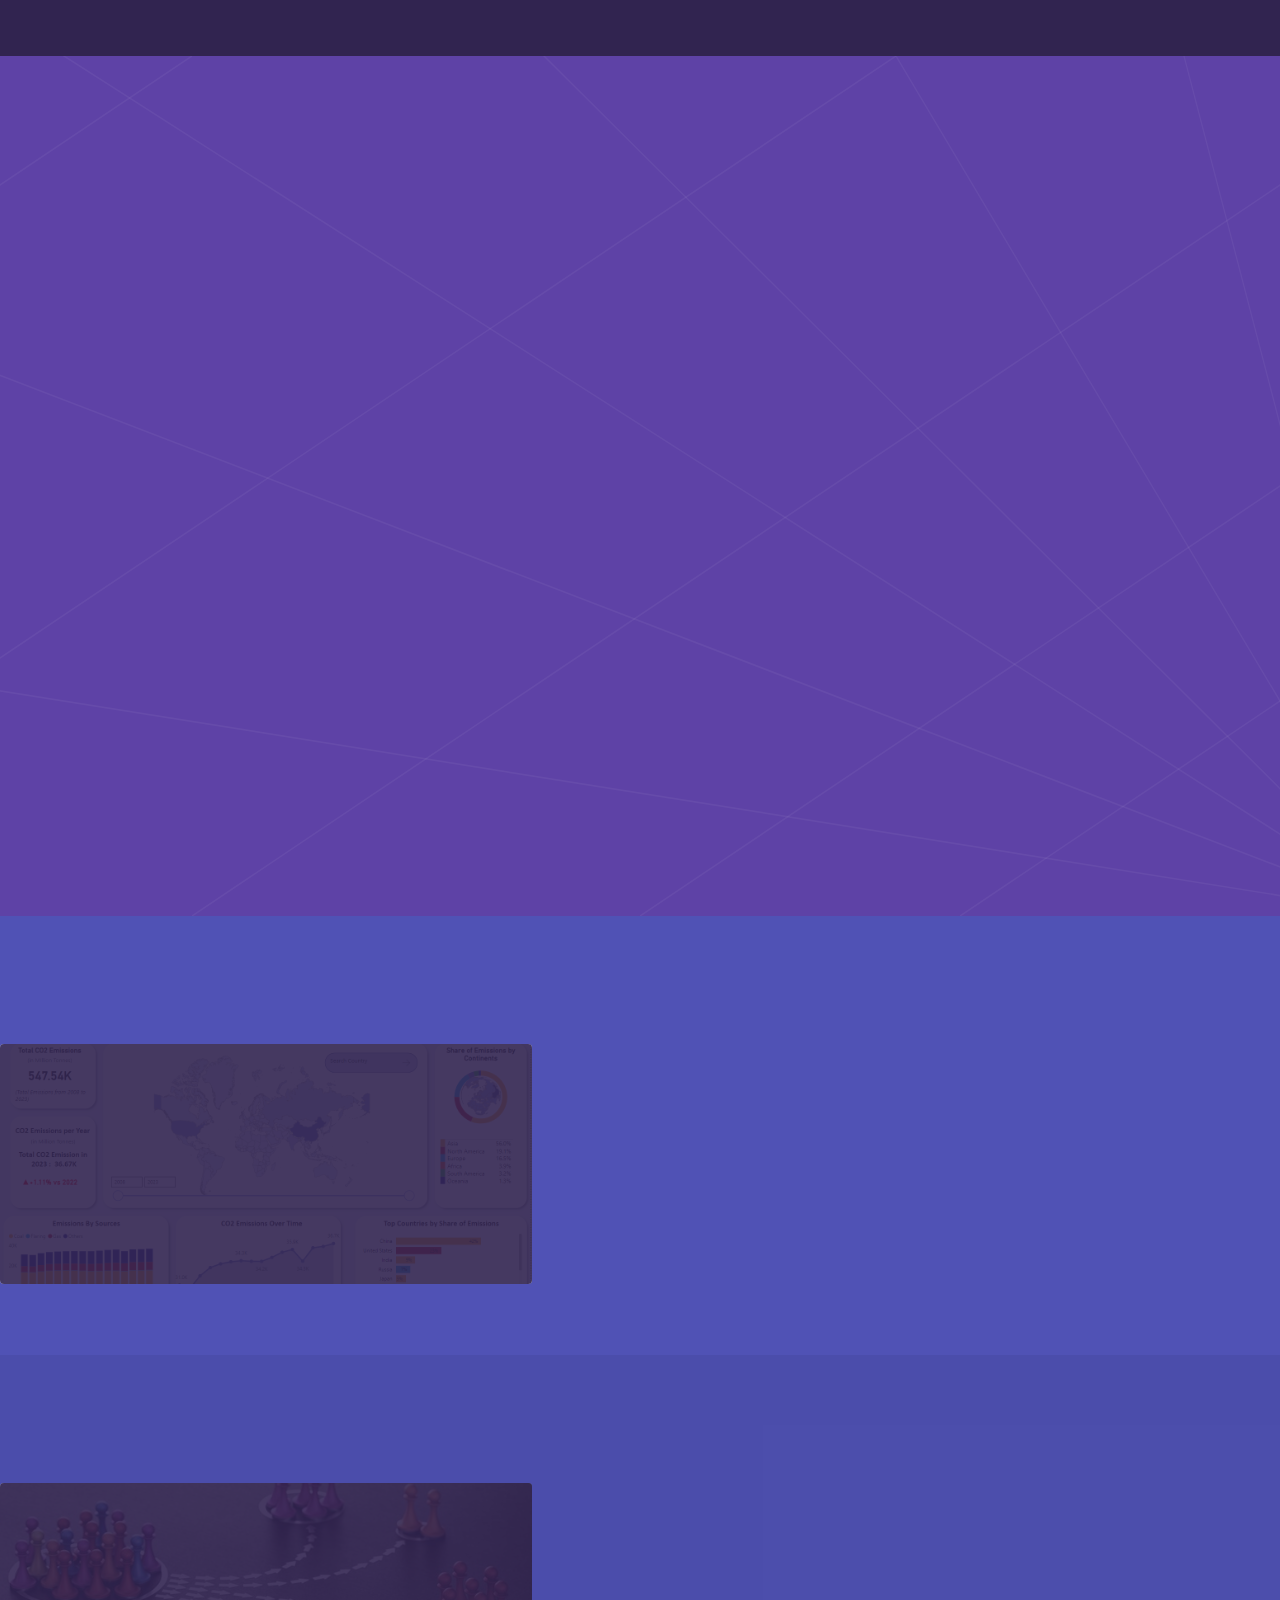
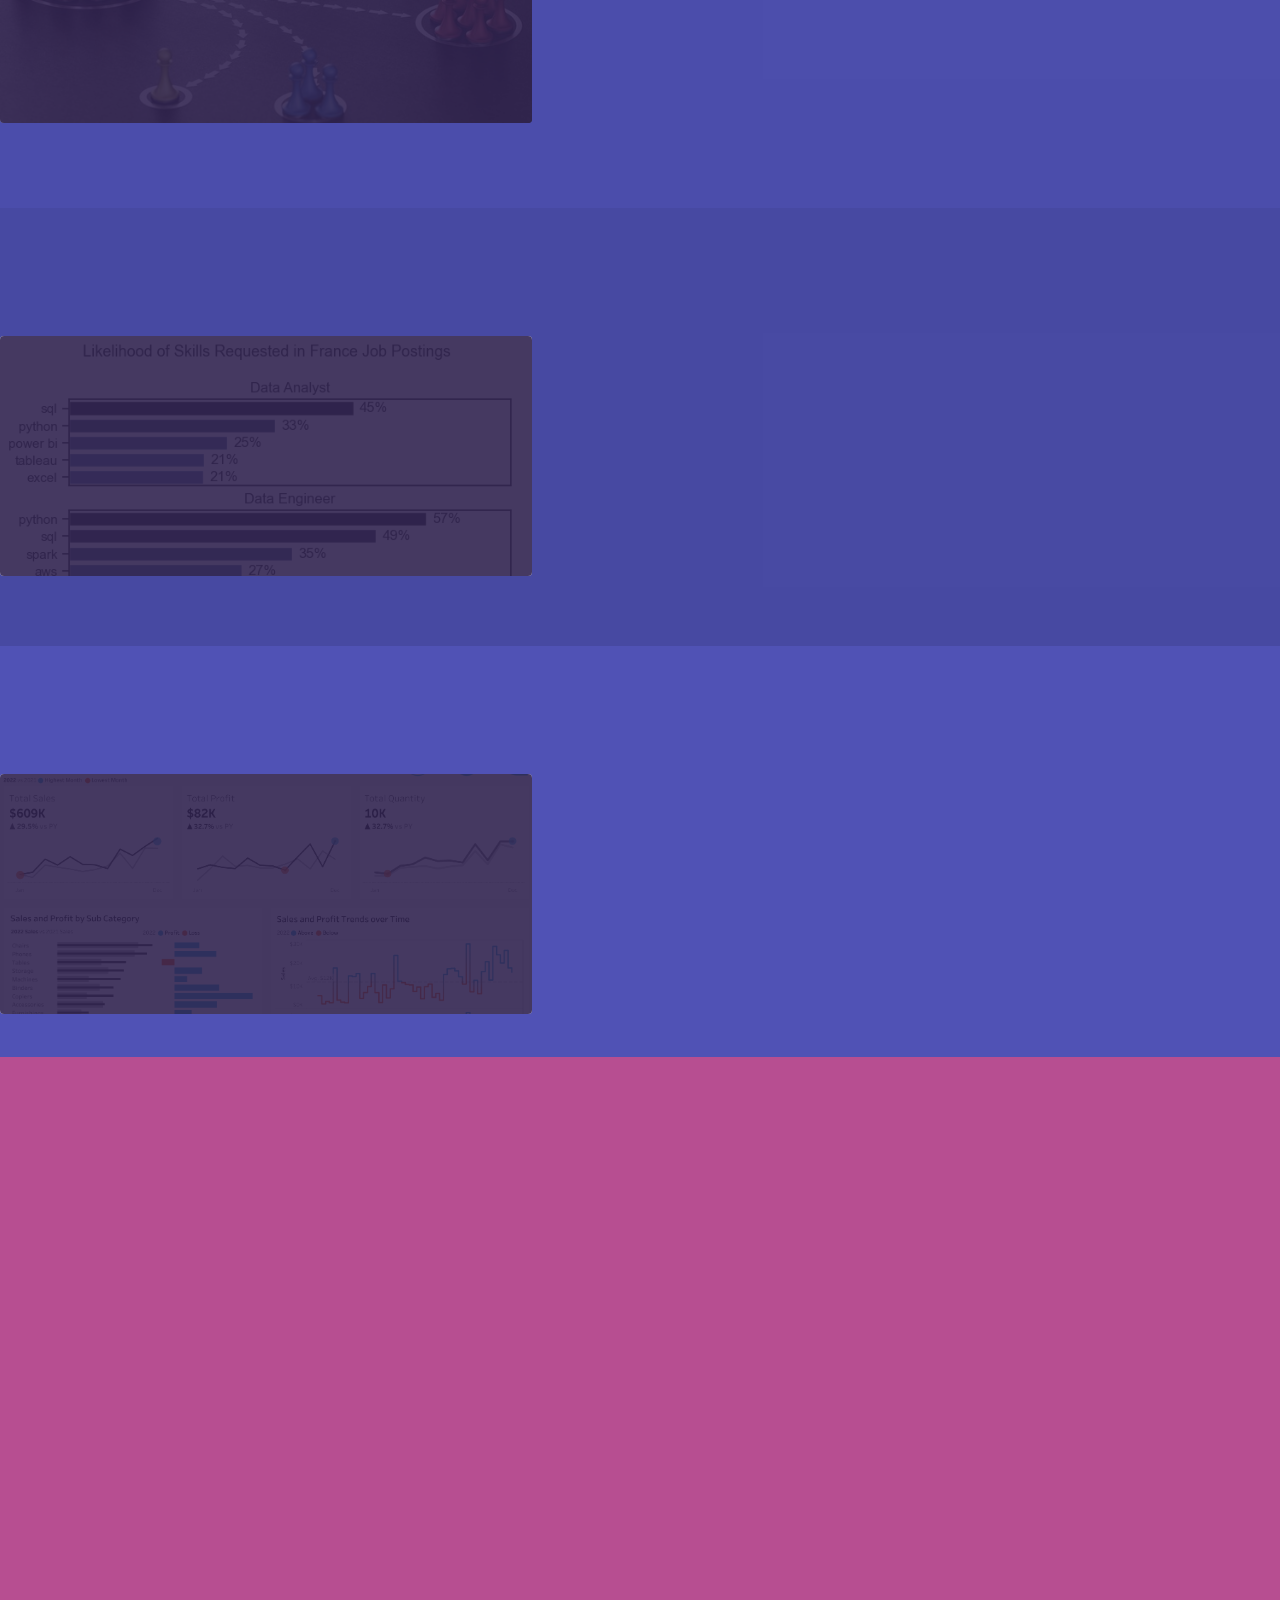
<file: redirect.html>
<!DOCTYPE html>
<html lang="en">
<head>
    <meta charset="UTF-8">
    <meta name="viewport" content="width=device-width, initial-scale=1.0">
    <title>Redirecting...</title>
    <meta http-equiv="refresh" content="0; URL='https://nikitha108.github.io/'" />
</head>
<body>
    <p>If you are not redirected automatically, <a href="https://nikitha108.github.io/">click here</a>.</p>
</body>
</html>
</file>
<file: assets/css/noscript.css>
/*
	Hyperspace by HTML5 UP
	html5up.net | @ajlkn
	Free for personal and commercial use under the CCA 3.0 license (html5up.net/license)
*/

/* Spotlights */

	.spotlights > section > .image:before {
		opacity: 0 !important;
	}

	.spotlights > section > .content > .inner {
		-moz-transform: none !important;
		-webkit-transform: none !important;
		-ms-transform: none !important;
		transform: none !important;
		opacity: 1 !important;
	}

/* Wrapper */

	.wrapper > .inner {
		opacity: 1 !important;
		-moz-transform: none !important;
		-webkit-transform: none !important;
		-ms-transform: none !important;
		transform: none !important;
	}

/* Sidebar */

	#sidebar > .inner {
		opacity: 1 !important;
	}

	#sidebar nav > ul > li {
		-moz-transform: none !important;
		-webkit-transform: none !important;
		-ms-transform: none !important;
		transform: none !important;
		opacity: 1 !important;
	}
</file>
<file: assets/css/main.css>
@import url(fontawesome-all.min.css);

/*
	Hyperspace by HTML5 UP
	html5up.net | @ajlkn
	Free for personal and commercial use under the CCA 3.0 license (html5up.net/license)
*/

html, body, div, span, applet, object,
iframe, h1, h2, h3, h4, h5, h6, p, blockquote,
pre, a, abbr, acronym, address, big, cite,
code, del, dfn, em, img, ins, kbd, q, s, samp,
small, strike, strong, sub, sup, tt, var, b,
u, i, center, dl, dt, dd, ol, ul, li, fieldset,
form, label, legend, table, caption, tbody,
tfoot, thead, tr, th, td, article, aside,
canvas, details, embed, figure, figcaption,
footer, header, hgroup, menu, nav, output, ruby,
section, summary, time, mark, audio, video {
	margin: 0;
	padding: 0;
	border: 0;
	font-size: 100%;
	font: inherit;
	vertical-align: baseline;}

article, aside, details, figcaption, figure,
footer, header, hgroup, menu, nav, section {
	display: block;}

body {
	line-height: 1;
}

ol, ul {
	list-style: none;
}

blockquote, q {
	quotes: none;
}

	blockquote:before, blockquote:after, q:before, q:after {
		content: '';
		content: none;
	}

table {
	border-collapse: collapse;
	border-spacing: 0;
}

body {
	-webkit-text-size-adjust: none;
}

mark {
	background-color: transparent;
	color: inherit;
}

input::-moz-focus-inner {
	border: 0;
	padding: 0;
}

input, select, textarea {
	-moz-appearance: none;
	-webkit-appearance: none;
	-ms-appearance: none;
	appearance: none;
}

/* Basic */

	@-ms-viewport {
		width: device-width;
	}

	body {
		-ms-overflow-style: scrollbar;
	}

	@media screen and (max-width: 480px) {

		html, body {
			min-width: 320px;
		}

	}

	html {
		box-sizing: border-box;
	}

	*, *:before, *:after {
		box-sizing: inherit;
	}

	body {
		background: #312450;
	}

		body.is-preload *, body.is-preload *:before, body.is-preload *:after {
			-moz-animation: none !important;
			-webkit-animation: none !important;
			-ms-animation: none !important;
			animation: none !important;
			-moz-transition: none !important;
			-webkit-transition: none !important;
			-ms-transition: none !important;
			transition: none !important;
		}

/* Type */

	body, input, select, textarea {
		color: rgba(255, 255, 255, 0.55);
		font-family: Arial, Helvetica, sans-serif;
		font-size: 16.5pt;
		font-weight: normal;
		line-height: 1.75;
	}

		@media screen and (max-width: 1680px) {

			body, input, select, textarea {
				font-size: 13pt;
			}

		}

		@media screen and (max-width: 1280px) {

			body, input, select, textarea {
				font-size: 12pt;
			}

		}

		@media screen and (max-width: 360px) {

			body, input, select, textarea {
				font-size: 11pt;
			}

		}

	a {
		-moz-transition: color 0.2s ease, border-bottom-color 0.2s ease;
		-webkit-transition: color 0.2s ease, border-bottom-color 0.2s ease;
		-ms-transition: color 0.2s ease, border-bottom-color 0.2s ease;
		transition: color 0.2s ease, border-bottom-color 0.2s ease;
		border-bottom: dotted 1px rgba(255, 255, 255, 0.35);
		color: inherit;
		text-decoration: none;
	}

		a:hover {
			border-bottom-color: transparent;
			color: #ffffff;
		}

	strong, b {
		color: #ffffff;
		font-weight: bold;
	}

	em, i {
		font-style: italic;
	}

	p {
		margin: 0 0 2em 0;
	}

	h1, h2, h3, h4, h5, h6 {
		color: #ffffff;
		font-weight: bold;
		line-height: 1.5;
		margin: 0 0 0.5em 0;
	}

		h1 a, h2 a, h3 a, h4 a, h5 a, h6 a {
			color: inherit;
			text-decoration: none;
		}

	h1 {
		font-size: 2.75em;
	}

		h1.major {
			margin: 0 0 1.3em 0;
			position: relative;
			padding-bottom: 0.35em;
		}

			h1.major:after {
				background-image: -moz-linear-gradient(to right, #5e42a6, #b74e91);
				background-image: -webkit-linear-gradient(to right, #5e42a6, #b74e91);
				background-image: -ms-linear-gradient(to right, #5e42a6, #b74e91);
				background-image: linear-gradient(to right, #5e42a6, #b74e91);
				-moz-transition: max-width 0.2s ease;
				-webkit-transition: max-width 0.2s ease;
				-ms-transition: max-width 0.2s ease;
				transition: max-width 0.2s ease;
				border-radius: 0.2em;
				bottom: 0;
				content: '';
				height: 0.05em;
				position: absolute;
				right: 0;
				width: 100%;
			}

	h2 {
		font-size: 1.75em;
	}

	h3 {
		font-size: 1.1em;
	}

	h4 {
		font-size: 1em;
	}

	h5 {
		font-size: 0.8em;
	}

	h6 {
		font-size: 0.6em;
	}

	@media screen and (max-width: 736px) {

		h1 {
			font-size: 2em;
		}

		h2 {
			font-size: 1.25em;
		}

		h3 {
			font-size: 1em;
		}

		h4 {
			font-size: 0.8em;
		}

		h5 {
			font-size: 0.6em;
		}

		h6 {
			font-size: 0.6em;
		}

	}

	sub {
		font-size: 0.8em;
		position: relative;
		top: 0.5em;
	}

	sup {
		font-size: 0.8em;
		position: relative;
		top: -0.5em;
	}

	blockquote {
		border-left: solid 4px rgba(255, 255, 255, 0.15);
		font-style: italic;
		margin: 0 0 2em 0;
		padding: 0.5em 0 0.5em 2em;
	}

	code {
		background: rgba(255, 255, 255, 0.05);
		border-radius: 0.25em;
		border: solid 1px rgba(255, 255, 255, 0.15);
		font-family: "Courier New", monospace;
		font-size: 0.9em;
		margin: 0 0.25em;
		padding: 0.25em 0.65em;
	}

	pre {
		-webkit-overflow-scrolling: touch;
		font-family: "Courier New", monospace;
		font-size: 0.9em;
		margin: 0 0 2em 0;
	}

		pre code {
			display: block;
			line-height: 1.75em;
			padding: 1em 1.5em;
			overflow-x: auto;
		}

	hr {
		border: 0;
		border-bottom: solid 1px rgba(255, 255, 255, 0.15);
		margin: 2em 0;
	}

		hr.major {
			margin: 3em 0;
		}

	.align-left {
		text-align: left;
	}

	.align-center {
		text-align: center;
	}

	.align-right {
		text-align: right;
	}

/* Row */

	.row {
		display: flex;
		flex-wrap: wrap;
		box-sizing: border-box;
		align-items: stretch;
	}

		.row > * {
			box-sizing: border-box;
		}

		.row.gtr-uniform > * > :last-child {
			margin-bottom: 0;
		}

		.row.aln-left {
			justify-content: flex-start;
		}

		.row.aln-center {
			justify-content: center;
		}

		.row.aln-right {
			justify-content: flex-end;
		}

		.row.aln-top {
			align-items: flex-start;
		}

		.row.aln-middle {
			align-items: center;
		}

		.row.aln-bottom {
			align-items: flex-end;
		}

		.row > .imp {
			order: -1;
		}

		.row > .col-1 {
			width: 8.33333%;
		}

		.row > .off-1 {
			margin-left: 8.33333%;
		}

		.row > .col-2 {
			width: 16.66667%;
		}

		.row > .off-2 {
			margin-left: 16.66667%;
		}

		.row > .col-3 {
			width: 25%;
		}

		.row > .off-3 {
			margin-left: 25%;
		}

		.row > .col-4 {
			width: 33.33333%;
		}

		.row > .off-4 {
			margin-left: 33.33333%;
		}

		.row > .col-5 {
			width: 41.66667%;
		}

		.row > .off-5 {
			margin-left: 41.66667%;
		}

		.row > .col-6 {
			width: 50%;
		}

		.row > .off-6 {
			margin-left: 50%;
		}

		.row > .col-7 {
			width: 58.33333%;
		}

		.row > .off-7 {
			margin-left: 58.33333%;
		}

		.row > .col-8 {
			width: 66.66667%;
		}

		.row > .off-8 {
			margin-left: 66.66667%;
		}

		.row > .col-9 {
			width: 75%;
		}

		.row > .off-9 {
			margin-left: 75%;
		}

		.row > .col-10 {
			width: 83.33333%;
		}

		.row > .off-10 {
			margin-left: 83.33333%;
		}

		.row > .col-11 {
			width: 91.66667%;
		}

		.row > .off-11 {
			margin-left: 91.66667%;
		}

		.row > .col-12 {
			width: 100%;
		}

		.row > .off-12 {
			margin-left: 100%;
		}

		.row.gtr-0 {
			margin-top: 0;
			margin-left: 0em;
		}

			.row.gtr-0 > * {
				padding: 0 0 0 0em;
			}

			.row.gtr-0.gtr-uniform {
				margin-top: 0em;
			}

				.row.gtr-0.gtr-uniform > * {
					padding-top: 0em;
				}

		.row.gtr-25 {
			margin-top: 0;
			margin-left: -0.375em;
		}

			.row.gtr-25 > * {
				padding: 0 0 0 0.375em;
			}

			.row.gtr-25.gtr-uniform {
				margin-top: -0.375em;
			}

				.row.gtr-25.gtr-uniform > * {
					padding-top: 0.375em;
				}

		.row.gtr-50 {
			margin-top: 0;
			margin-left: -0.75em;
		}

			.row.gtr-50 > * {
				padding: 0 0 0 0.75em;
			}

			.row.gtr-50.gtr-uniform {
				margin-top: -0.75em;
			}

				.row.gtr-50.gtr-uniform > * {
					padding-top: 0.75em;
				}

		.row {
			margin-top: 0;
			margin-left: -1.5em;
		}

			.row > * {
				padding: 0 0 0 1.5em;
			}

			.row.gtr-uniform {
				margin-top: -1.5em;
			}

				.row.gtr-uniform > * {
					padding-top: 1.5em;
				}

		.row.gtr-150 {
			margin-top: 0;
			margin-left: -2.25em;
		}

			.row.gtr-150 > * {
				padding: 0 0 0 2.25em;
			}

			.row.gtr-150.gtr-uniform {
				margin-top: -2.25em;
			}

				.row.gtr-150.gtr-uniform > * {
					padding-top: 2.25em;
				}

		.row.gtr-200 {
			margin-top: 0;
			margin-left: -3em;
		}

			.row.gtr-200 > * {
				padding: 0 0 0 3em;
			}

			.row.gtr-200.gtr-uniform {
				margin-top: -3em;
			}

				.row.gtr-200.gtr-uniform > * {
					padding-top: 3em;
				}

		@media screen and (max-width: 1680px) {

			.row {
				display: flex;
				flex-wrap: wrap;
				box-sizing: border-box;
				align-items: stretch;
			}

				.row > * {
					box-sizing: border-box;
				}

				.row.gtr-uniform > * > :last-child {
					margin-bottom: 0;
				}

				.row.aln-left {
					justify-content: flex-start;
				}

				.row.aln-center {
					justify-content: center;
				}

				.row.aln-right {
					justify-content: flex-end;
				}

				.row.aln-top {
					align-items: flex-start;
				}

				.row.aln-middle {
					align-items: center;
				}

				.row.aln-bottom {
					align-items: flex-end;
				}

				.row > .imp-xlarge {
					order: -1;
				}

				.row > .col-1-xlarge {
					width: 8.33333%;
				}

				.row > .off-1-xlarge {
					margin-left: 8.33333%;
				}

				.row > .col-2-xlarge {
					width: 16.66667%;
				}

				.row > .off-2-xlarge {
					margin-left: 16.66667%;
				}

				.row > .col-3-xlarge {
					width: 25%;
				}

				.row > .off-3-xlarge {
					margin-left: 25%;
				}

				.row > .col-4-xlarge {
					width: 33.33333%;
				}

				.row > .off-4-xlarge {
					margin-left: 33.33333%;
				}

				.row > .col-5-xlarge {
					width: 41.66667%;
				}

				.row > .off-5-xlarge {
					margin-left: 41.66667%;
				}

				.row > .col-6-xlarge {
					width: 50%;
				}

				.row > .off-6-xlarge {
					margin-left: 50%;
				}

				.row > .col-7-xlarge {
					width: 58.33333%;
				}

				.row > .off-7-xlarge {
					margin-left: 58.33333%;
				}

				.row > .col-8-xlarge {
					width: 66.66667%;
				}

				.row > .off-8-xlarge {
					margin-left: 66.66667%;
				}

				.row > .col-9-xlarge {
					width: 75%;
				}

				.row > .off-9-xlarge {
					margin-left: 75%;
				}

				.row > .col-10-xlarge {
					width: 83.33333%;
				}

				.row > .off-10-xlarge {
					margin-left: 83.33333%;
				}

				.row > .col-11-xlarge {
					width: 91.66667%;
				}

				.row > .off-11-xlarge {
					margin-left: 91.66667%;
				}

				.row > .col-12-xlarge {
					width: 100%;
				}

				.row > .off-12-xlarge {
					margin-left: 100%;
				}

				.row.gtr-0 {
					margin-top: 0;
					margin-left: 0em;
				}

					.row.gtr-0 > * {
						padding: 0 0 0 0em;
					}

					.row.gtr-0.gtr-uniform {
						margin-top: 0em;
					}

						.row.gtr-0.gtr-uniform > * {
							padding-top: 0em;
						}

				.row.gtr-25 {
					margin-top: 0;
					margin-left: -0.375em;
				}

					.row.gtr-25 > * {
						padding: 0 0 0 0.375em;
					}

					.row.gtr-25.gtr-uniform {
						margin-top: -0.375em;
					}

						.row.gtr-25.gtr-uniform > * {
							padding-top: 0.375em;
						}

				.row.gtr-50 {
					margin-top: 0;
					margin-left: -0.75em;
				}

					.row.gtr-50 > * {
						padding: 0 0 0 0.75em;
					}

					.row.gtr-50.gtr-uniform {
						margin-top: -0.75em;
					}

						.row.gtr-50.gtr-uniform > * {
							padding-top: 0.75em;
						}

				.row {
					margin-top: 0;
					margin-left: -1.5em;
				}

					.row > * {
						padding: 0 0 0 1.5em;
					}

					.row.gtr-uniform {
						margin-top: -1.5em;
					}

						.row.gtr-uniform > * {
							padding-top: 1.5em;
						}

				.row.gtr-150 {
					margin-top: 0;
					margin-left: -2.25em;
				}

					.row.gtr-150 > * {
						padding: 0 0 0 2.25em;
					}

					.row.gtr-150.gtr-uniform {
						margin-top: -2.25em;
					}

						.row.gtr-150.gtr-uniform > * {
							padding-top: 2.25em;
						}

				.row.gtr-200 {
					margin-top: 0;
					margin-left: -3em;
				}

					.row.gtr-200 > * {
						padding: 0 0 0 3em;
					}

					.row.gtr-200.gtr-uniform {
						margin-top: -3em;
					}

						.row.gtr-200.gtr-uniform > * {
							padding-top: 3em;
						}

		}

		@media screen and (max-width: 1280px) {

			.row {
				display: flex;
				flex-wrap: wrap;
				box-sizing: border-box;
				align-items: stretch;
			}

				.row > * {
					box-sizing: border-box;
				}

				.row.gtr-uniform > * > :last-child {
					margin-bottom: 0;
				}

				.row.aln-left {
					justify-content: flex-start;
				}

				.row.aln-center {
					justify-content: center;
				}

				.row.aln-right {
					justify-content: flex-end;
				}

				.row.aln-top {
					align-items: flex-start;
				}

				.row.aln-middle {
					align-items: center;
				}

				.row.aln-bottom {
					align-items: flex-end;
				}

				.row > .imp-large {
					order: -1;
				}

				.row > .col-1-large {
					width: 8.33333%;
				}

				.row > .off-1-large {
					margin-left: 8.33333%;
				}

				.row > .col-2-large {
					width: 16.66667%;
				}

				.row > .off-2-large {
					margin-left: 16.66667%;
				}

				.row > .col-3-large {
					width: 25%;
				}

				.row > .off-3-large {
					margin-left: 25%;
				}

				.row > .col-4-large {
					width: 33.33333%;
				}

				.row > .off-4-large {
					margin-left: 33.33333%;
				}

				.row > .col-5-large {
					width: 41.66667%;
				}

				.row > .off-5-large {
					margin-left: 41.66667%;
				}

				.row > .col-6-large {
					width: 50%;
				}

				.row > .off-6-large {
					margin-left: 50%;
				}

				.row > .col-7-large {
					width: 58.33333%;
				}

				.row > .off-7-large {
					margin-left: 58.33333%;
				}

				.row > .col-8-large {
					width: 66.66667%;
				}

				.row > .off-8-large {
					margin-left: 66.66667%;
				}

				.row > .col-9-large {
					width: 75%;
				}

				.row > .off-9-large {
					margin-left: 75%;
				}

				.row > .col-10-large {
					width: 83.33333%;
				}

				.row > .off-10-large {
					margin-left: 83.33333%;
				}

				.row > .col-11-large {
					width: 91.66667%;
				}

				.row > .off-11-large {
					margin-left: 91.66667%;
				}

				.row > .col-12-large {
					width: 100%;
				}

				.row > .off-12-large {
					margin-left: 100%;
				}

				.row.gtr-0 {
					margin-top: 0;
					margin-left: 0em;
				}

					.row.gtr-0 > * {
						padding: 0 0 0 0em;
					}

					.row.gtr-0.gtr-uniform {
						margin-top: 0em;
					}

						.row.gtr-0.gtr-uniform > * {
							padding-top: 0em;
						}

				.row.gtr-25 {
					margin-top: 0;
					margin-left: -0.375em;
				}

					.row.gtr-25 > * {
						padding: 0 0 0 0.375em;
					}

					.row.gtr-25.gtr-uniform {
						margin-top: -0.375em;
					}

						.row.gtr-25.gtr-uniform > * {
							padding-top: 0.375em;
						}

				.row.gtr-50 {
					margin-top: 0;
					margin-left: -0.75em;
				}

					.row.gtr-50 > * {
						padding: 0 0 0 0.75em;
					}

					.row.gtr-50.gtr-uniform {
						margin-top: -0.75em;
					}

						.row.gtr-50.gtr-uniform > * {
							padding-top: 0.75em;
						}

				.row {
					margin-top: 0;
					margin-left: -1.5em;
				}

					.row > * {
						padding: 0 0 0 1.5em;
					}

					.row.gtr-uniform {
						margin-top: -1.5em;
					}

						.row.gtr-uniform > * {
							padding-top: 1.5em;
						}

				.row.gtr-150 {
					margin-top: 0;
					margin-left: -2.25em;
				}

					.row.gtr-150 > * {
						padding: 0 0 0 2.25em;
					}

					.row.gtr-150.gtr-uniform {
						margin-top: -2.25em;
					}

						.row.gtr-150.gtr-uniform > * {
							padding-top: 2.25em;
						}

				.row.gtr-200 {
					margin-top: 0;
					margin-left: -3em;
				}

					.row.gtr-200 > * {
						padding: 0 0 0 3em;
					}

					.row.gtr-200.gtr-uniform {
						margin-top: -3em;
					}

						.row.gtr-200.gtr-uniform > * {
							padding-top: 3em;
						}

		}

		@media screen and (max-width: 980px) {

			.row {
				display: flex;
				flex-wrap: wrap;
				box-sizing: border-box;
				align-items: stretch;
			}

				.row > * {
					box-sizing: border-box;
				}

				.row.gtr-uniform > * > :last-child {
					margin-bottom: 0;
				}

				.row.aln-left {
					justify-content: flex-start;
				}

				.row.aln-center {
					justify-content: center;
				}

				.row.aln-right {
					justify-content: flex-end;
				}

				.row.aln-top {
					align-items: flex-start;
				}

				.row.aln-middle {
					align-items: center;
				}

				.row.aln-bottom {
					align-items: flex-end;
				}

				.row > .imp-medium {
					order: -1;
				}

				.row > .col-1-medium {
					width: 8.33333%;
				}

				.row > .off-1-medium {
					margin-left: 8.33333%;
				}

				.row > .col-2-medium {
					width: 16.66667%;
				}

				.row > .off-2-medium {
					margin-left: 16.66667%;
				}

				.row > .col-3-medium {
					width: 25%;
				}

				.row > .off-3-medium {
					margin-left: 25%;
				}

				.row > .col-4-medium {
					width: 33.33333%;
				}

				.row > .off-4-medium {
					margin-left: 33.33333%;
				}

				.row > .col-5-medium {
					width: 41.66667%;
				}

				.row > .off-5-medium {
					margin-left: 41.66667%;
				}

				.row > .col-6-medium {
					width: 50%;
				}

				.row > .off-6-medium {
					margin-left: 50%;
				}

				.row > .col-7-medium {
					width: 58.33333%;
				}

				.row > .off-7-medium {
					margin-left: 58.33333%;
				}

				.row > .col-8-medium {
					width: 66.66667%;
				}

				.row > .off-8-medium {
					margin-left: 66.66667%;
				}

				.row > .col-9-medium {
					width: 75%;
				}

				.row > .off-9-medium {
					margin-left: 75%;
				}

				.row > .col-10-medium {
					width: 83.33333%;
				}

				.row > .off-10-medium {
					margin-left: 83.33333%;
				}

				.row > .col-11-medium {
					width: 91.66667%;
				}

				.row > .off-11-medium {
					margin-left: 91.66667%;
				}

				.row > .col-12-medium {
					width: 100%;
				}

				.row > .off-12-medium {
					margin-left: 100%;
				}

				.row.gtr-0 {
					margin-top: 0;
					margin-left: 0em;
				}

					.row.gtr-0 > * {
						padding: 0 0 0 0em;
					}

					.row.gtr-0.gtr-uniform {
						margin-top: 0em;
					}

						.row.gtr-0.gtr-uniform > * {
							padding-top: 0em;
						}

				.row.gtr-25 {
					margin-top: 0;
					margin-left: -0.375em;
				}

					.row.gtr-25 > * {
						padding: 0 0 0 0.375em;
					}

					.row.gtr-25.gtr-uniform {
						margin-top: -0.375em;
					}

						.row.gtr-25.gtr-uniform > * {
							padding-top: 0.375em;
						}

				.row.gtr-50 {
					margin-top: 0;
					margin-left: -0.75em;
				}

					.row.gtr-50 > * {
						padding: 0 0 0 0.75em;
					}

					.row.gtr-50.gtr-uniform {
						margin-top: -0.75em;
					}

						.row.gtr-50.gtr-uniform > * {
							padding-top: 0.75em;
						}

				.row {
					margin-top: 0;
					margin-left: -1.5em;
				}

					.row > * {
						padding: 0 0 0 1.5em;
					}

					.row.gtr-uniform {
						margin-top: -1.5em;
					}

						.row.gtr-uniform > * {
							padding-top: 1.5em;
						}

				.row.gtr-150 {
					margin-top: 0;
					margin-left: -2.25em;
				}

					.row.gtr-150 > * {
						padding: 0 0 0 2.25em;
					}

					.row.gtr-150.gtr-uniform {
						margin-top: -2.25em;
					}

						.row.gtr-150.gtr-uniform > * {
							padding-top: 2.25em;
						}

				.row.gtr-200 {
					margin-top: 0;
					margin-left: -3em;
				}

					.row.gtr-200 > * {
						padding: 0 0 0 3em;
					}

					.row.gtr-200.gtr-uniform {
						margin-top: -3em;
					}

						.row.gtr-200.gtr-uniform > * {
							padding-top: 3em;
						}

		}

		@media screen and (max-width: 736px) {

			.row {
				display: flex;
				flex-wrap: wrap;
				box-sizing: border-box;
				align-items: stretch;
			}

				.row > * {
					box-sizing: border-box;
				}

				.row.gtr-uniform > * > :last-child {
					margin-bottom: 0;
				}

				.row.aln-left {
					justify-content: flex-start;
				}

				.row.aln-center {
					justify-content: center;
				}

				.row.aln-right {
					justify-content: flex-end;
				}

				.row.aln-top {
					align-items: flex-start;
				}

				.row.aln-middle {
					align-items: center;
				}

				.row.aln-bottom {
					align-items: flex-end;
				}

				.row > .imp-small {
					order: -1;
				}

				.row > .col-1-small {
					width: 8.33333%;
				}

				.row > .off-1-small {
					margin-left: 8.33333%;
				}

				.row > .col-2-small {
					width: 16.66667%;
				}

				.row > .off-2-small {
					margin-left: 16.66667%;
				}

				.row > .col-3-small {
					width: 25%;
				}

				.row > .off-3-small {
					margin-left: 25%;
				}

				.row > .col-4-small {
					width: 33.33333%;
				}

				.row > .off-4-small {
					margin-left: 33.33333%;
				}

				.row > .col-5-small {
					width: 41.66667%;
				}

				.row > .off-5-small {
					margin-left: 41.66667%;
				}

				.row > .col-6-small {
					width: 50%;
				}

				.row > .off-6-small {
					margin-left: 50%;
				}

				.row > .col-7-small {
					width: 58.33333%;
				}

				.row > .off-7-small {
					margin-left: 58.33333%;
				}

				.row > .col-8-small {
					width: 66.66667%;
				}

				.row > .off-8-small {
					margin-left: 66.66667%;
				}

				.row > .col-9-small {
					width: 75%;
				}

				.row > .off-9-small {
					margin-left: 75%;
				}

				.row > .col-10-small {
					width: 83.33333%;
				}

				.row > .off-10-small {
					margin-left: 83.33333%;
				}

				.row > .col-11-small {
					width: 91.66667%;
				}

				.row > .off-11-small {
					margin-left: 91.66667%;
				}

				.row > .col-12-small {
					width: 100%;
				}

				.row > .off-12-small {
					margin-left: 100%;
				}

				.row.gtr-0 {
					margin-top: 0;
					margin-left: 0em;
				}

					.row.gtr-0 > * {
						padding: 0 0 0 0em;
					}

					.row.gtr-0.gtr-uniform {
						margin-top: 0em;
					}

						.row.gtr-0.gtr-uniform > * {
							padding-top: 0em;
						}

				.row.gtr-25 {
					margin-top: 0;
					margin-left: -0.375em;
				}

					.row.gtr-25 > * {
						padding: 0 0 0 0.375em;
					}

					.row.gtr-25.gtr-uniform {
						margin-top: -0.375em;
					}

						.row.gtr-25.gtr-uniform > * {
							padding-top: 0.375em;
						}

				.row.gtr-50 {
					margin-top: 0;
					margin-left: -0.75em;
				}

					.row.gtr-50 > * {
						padding: 0 0 0 0.75em;
					}

					.row.gtr-50.gtr-uniform {
						margin-top: -0.75em;
					}

						.row.gtr-50.gtr-uniform > * {
							padding-top: 0.75em;
						}

				.row {
					margin-top: 0;
					margin-left: -1.5em;
				}

					.row > * {
						padding: 0 0 0 1.5em;
					}

					.row.gtr-uniform {
						margin-top: -1.5em;
					}

						.row.gtr-uniform > * {
							padding-top: 1.5em;
						}

				.row.gtr-150 {
					margin-top: 0;
					margin-left: -2.25em;
				}

					.row.gtr-150 > * {
						padding: 0 0 0 2.25em;
					}

					.row.gtr-150.gtr-uniform {
						margin-top: -2.25em;
					}

						.row.gtr-150.gtr-uniform > * {
							padding-top: 2.25em;
						}

				.row.gtr-200 {
					margin-top: 0;
					margin-left: -3em;
				}

					.row.gtr-200 > * {
						padding: 0 0 0 3em;
					}

					.row.gtr-200.gtr-uniform {
						margin-top: -3em;
					}

						.row.gtr-200.gtr-uniform > * {
							padding-top: 3em;
						}

		}

		@media screen and (max-width: 480px) {

			.row {
				display: flex;
				flex-wrap: wrap;
				box-sizing: border-box;
				align-items: stretch;
			}

				.row > * {
					box-sizing: border-box;
				}

				.row.gtr-uniform > * > :last-child {
					margin-bottom: 0;
				}

				.row.aln-left {
					justify-content: flex-start;
				}

				.row.aln-center {
					justify-content: center;
				}

				.row.aln-right {
					justify-content: flex-end;
				}

				.row.aln-top {
					align-items: flex-start;
				}

				.row.aln-middle {
					align-items: center;
				}

				.row.aln-bottom {
					align-items: flex-end;
				}

				.row > .imp-xsmall {
					order: -1;
				}

				.row > .col-1-xsmall {
					width: 8.33333%;
				}

				.row > .off-1-xsmall {
					margin-left: 8.33333%;
				}

				.row > .col-2-xsmall {
					width: 16.66667%;
				}

				.row > .off-2-xsmall {
					margin-left: 16.66667%;
				}

				.row > .col-3-xsmall {
					width: 25%;
				}

				.row > .off-3-xsmall {
					margin-left: 25%;
				}

				.row > .col-4-xsmall {
					width: 33.33333%;
				}

				.row > .off-4-xsmall {
					margin-left: 33.33333%;
				}

				.row > .col-5-xsmall {
					width: 41.66667%;
				}

				.row > .off-5-xsmall {
					margin-left: 41.66667%;
				}

				.row > .col-6-xsmall {
					width: 50%;
				}

				.row > .off-6-xsmall {
					margin-left: 50%;
				}

				.row > .col-7-xsmall {
					width: 58.33333%;
				}

				.row > .off-7-xsmall {
					margin-left: 58.33333%;
				}

				.row > .col-8-xsmall {
					width: 66.66667%;
				}

				.row > .off-8-xsmall {
					margin-left: 66.66667%;
				}

				.row > .col-9-xsmall {
					width: 75%;
				}

				.row > .off-9-xsmall {
					margin-left: 75%;
				}

				.row > .col-10-xsmall {
					width: 83.33333%;
				}

				.row > .off-10-xsmall {
					margin-left: 83.33333%;
				}

				.row > .col-11-xsmall {
					width: 91.66667%;
				}

				.row > .off-11-xsmall {
					margin-left: 91.66667%;
				}

				.row > .col-12-xsmall {
					width: 100%;
				}

				.row > .off-12-xsmall {
					margin-left: 100%;
				}

				.row.gtr-0 {
					margin-top: 0;
					margin-left: 0em;
				}

					.row.gtr-0 > * {
						padding: 0 0 0 0em;
					}

					.row.gtr-0.gtr-uniform {
						margin-top: 0em;
					}

						.row.gtr-0.gtr-uniform > * {
							padding-top: 0em;
						}

				.row.gtr-25 {
					margin-top: 0;
					margin-left: -0.375em;
				}

					.row.gtr-25 > * {
						padding: 0 0 0 0.375em;
					}

					.row.gtr-25.gtr-uniform {
						margin-top: -0.375em;
					}

						.row.gtr-25.gtr-uniform > * {
							padding-top: 0.375em;
						}

				.row.gtr-50 {
					margin-top: 0;
					margin-left: -0.75em;
				}

					.row.gtr-50 > * {
						padding: 0 0 0 0.75em;
					}

					.row.gtr-50.gtr-uniform {
						margin-top: -0.75em;
					}

						.row.gtr-50.gtr-uniform > * {
							padding-top: 0.75em;
						}

				.row {
					margin-top: 0;
					margin-left: -1.5em;
				}

					.row > * {
						padding: 0 0 0 1.5em;
					}

					.row.gtr-uniform {
						margin-top: -1.5em;
					}

						.row.gtr-uniform > * {
							padding-top: 1.5em;
						}

				.row.gtr-150 {
					margin-top: 0;
					margin-left: -2.25em;
				}

					.row.gtr-150 > * {
						padding: 0 0 0 2.25em;
					}

					.row.gtr-150.gtr-uniform {
						margin-top: -2.25em;
					}

						.row.gtr-150.gtr-uniform > * {
							padding-top: 2.25em;
						}

				.row.gtr-200 {
					margin-top: 0;
					margin-left: -3em;
				}

					.row.gtr-200 > * {
						padding: 0 0 0 3em;
					}

					.row.gtr-200.gtr-uniform {
						margin-top: -3em;
					}

						.row.gtr-200.gtr-uniform > * {
							padding-top: 3em;
						}

		}

/* Box */

	.box {
		border-radius: 0.25em;
		border: solid 1px rgba(255, 255, 255, 0.15);
		margin-bottom: 2em;
		padding: 1.5em;
	}

		.box > :last-child,
		.box > :last-child > :last-child,
		.box > :last-child > :last-child > :last-child {
			margin-bottom: 0;
		}

		.box.alt {
			border: 0;
			border-radius: 0;
			padding: 0;
		}

/* Button */

	input[type="submit"],
	input[type="reset"],
	input[type="button"],
	button,
	.button {
		-moz-appearance: none;
		-webkit-appearance: none;
		-ms-appearance: none;
		appearance: none;
		-moz-transition: border-color 0.2s ease;
		-webkit-transition: border-color 0.2s ease;
		-ms-transition: border-color 0.2s ease;
		transition: border-color 0.2s ease;
		background-color: transparent;
		border: solid 1px !important;
		border-color: rgba(255, 255, 255, 0.15) !important;
		border-radius: 3em;
		color: #ffffff !important;
		cursor: pointer;
		display: inline-block;
		font-size: 0.6em;
		font-weight: bold;
		height: calc(4.75em + 2px);
		letter-spacing: 0.25em;
		line-height: 4.75em;
		outline: 0;
		padding: 0 3.75em;
		position: relative;
		text-align: center;
		text-decoration: none;
		text-transform: uppercase;
		white-space: nowrap;
	}

		input[type="submit"]:after,
		input[type="reset"]:after,
		input[type="button"]:after,
		button:after,
		.button:after {
			-moz-transform: scale(0.25);
			-webkit-transform: scale(0.25);
			-ms-transform: scale(0.25);
			transform: scale(0.25);
			pointer-events: none;
			-moz-transition: opacity 0.2s ease, -moz-transform 0.2s ease;
			-webkit-transition: opacity 0.2s ease, -webkit-transform 0.2s ease;
			-ms-transition: opacity 0.2s ease, -ms-transform 0.2s ease;
			transition: opacity 0.2s ease, transform 0.2s ease;
			background: #ffffff;
			border-radius: 3em;
			content: '';
			height: 100%;
			left: 0;
			opacity: 0;
			position: absolute;
			top: 0;
			width: 100%;
		}

		input[type="submit"].icon:before,
		input[type="reset"].icon:before,
		input[type="button"].icon:before,
		button.icon:before,
		.button.icon:before {
			margin-right: 0.75em;
		}

		input[type="submit"].fit,
		input[type="reset"].fit,
		input[type="button"].fit,
		button.fit,
		.button.fit {
			width: 100%;
		}

		input[type="submit"].small,
		input[type="reset"].small,
		input[type="button"].small,
		button.small,
		.button.small {
			font-size: 0.4em;
		}

		input[type="submit"].large,
		input[type="reset"].large,
		input[type="button"].large,
		button.large,
		.button.large {
			font-size: 0.8em;
		}

		input[type="submit"].primary,
		input[type="reset"].primary,
		input[type="button"].primary,
		button.primary,
		.button.primary {
			background-color: #ffffff;
			color: #312450 !important;
		}

			input[type="submit"].primary:after,
			input[type="reset"].primary:after,
			input[type="button"].primary:after,
			button.primary:after,
			.button.primary:after {
				display: none;
			}

		input[type="submit"].disabled, input[type="submit"]:disabled,
		input[type="reset"].disabled,
		input[type="reset"]:disabled,
		input[type="button"].disabled,
		input[type="button"]:disabled,
		button.disabled,
		button:disabled,
		.button.disabled,
		.button:disabled {
			cursor: default;
			opacity: 0.5;
			pointer-events: none;
		}

		input[type="submit"]:hover,
		input[type="reset"]:hover,
		input[type="button"]:hover,
		button:hover,
		.button:hover {
			border-color: rgba(255, 255, 255, 0.55) !important;
		}

			input[type="submit"]:hover:after,
			input[type="reset"]:hover:after,
			input[type="button"]:hover:after,
			button:hover:after,
			.button:hover:after {
				opacity: 0.05;
				-moz-transform: scale(1);
				-webkit-transform: scale(1);
				-ms-transform: scale(1);
				transform: scale(1);
			}

			input[type="submit"]:hover:active,
			input[type="reset"]:hover:active,
			input[type="button"]:hover:active,
			button:hover:active,
			.button:hover:active {
				border-color: #ffffff !important;
			}

				input[type="submit"]:hover:active:after,
				input[type="reset"]:hover:active:after,
				input[type="button"]:hover:active:after,
				button:hover:active:after,
				.button:hover:active:after {
					opacity: 0.1;
				}

/* Features */

	.features {
		display: -moz-flex;
		display: -webkit-flex;
		display: -ms-flex;
		display: flex;
		-moz-flex-wrap: wrap;
		-webkit-flex-wrap: wrap;
		-ms-flex-wrap: wrap;
		flex-wrap: wrap;
		border-radius: 0.25em;
		border: solid 1px rgba(255, 255, 255, 0.15);
		background: rgba(255, 255, 255, 0.05);
		margin: 0 0 2em 0;
	}

		.features section {
			padding: 3.5em 3em 1em 7em ;
			width: 50%;
			border-top: solid 1px rgba(255, 255, 255, 0.15);
			position: relative;
		}

			.features section:nth-child(-n + 2) {
				border-top-width: 0;
			}

			.features section:nth-child(2n) {
				border-left: solid 1px rgba(255, 255, 255, 0.15);
			}

			.features section .icon {
				-moz-transition: opacity 0.5s ease, -moz-transform 0.5s ease;
				-webkit-transition: opacity 0.5s ease, -webkit-transform 0.5s ease;
				-ms-transition: opacity 0.5s ease, -ms-transform 0.5s ease;
				transition: opacity 0.5s ease, transform 0.5s ease;
				-moz-transition-delay: 1s;
				-webkit-transition-delay: 1s;
				-ms-transition-delay: 1s;
				transition-delay: 1s;
				-moz-transform: scale(1);
				-webkit-transform: scale(1);
				-ms-transform: scale(1);
				transform: scale(1);
				position: absolute;
				left: 3em;
				top: 3em;
				opacity: 1;
			}

			.features section:nth-child(1) .icon {
				-moz-transition-delay: 0.15s;
				-webkit-transition-delay: 0.15s;
				-ms-transition-delay: 0.15s;
				transition-delay: 0.15s;
			}

			.features section:nth-child(2) .icon {
				-moz-transition-delay: 0.3s;
				-webkit-transition-delay: 0.3s;
				-ms-transition-delay: 0.3s;
				transition-delay: 0.3s;
			}

			.features section:nth-child(3) .icon {
				-moz-transition-delay: 0.45s;
				-webkit-transition-delay: 0.45s;
				-ms-transition-delay: 0.45s;
				transition-delay: 0.45s;
			}

			.features section:nth-child(4) .icon {
				-moz-transition-delay: 0.6s;
				-webkit-transition-delay: 0.6s;
				-ms-transition-delay: 0.6s;
				transition-delay: 0.6s;
			}

			.features section:nth-child(5) .icon {
				-moz-transition-delay: 0.75s;
				-webkit-transition-delay: 0.75s;
				-ms-transition-delay: 0.75s;
				transition-delay: 0.75s;
			}

			.features section:nth-child(6) .icon {
				-moz-transition-delay: 0.9s;
				-webkit-transition-delay: 0.9s;
				-ms-transition-delay: 0.9s;
				transition-delay: 0.9s;
			}

			.features section:nth-child(7) .icon {
				-moz-transition-delay: 1.05s;
				-webkit-transition-delay: 1.05s;
				-ms-transition-delay: 1.05s;
				transition-delay: 1.05s;
			}

			.features section:nth-child(8) .icon {
				-moz-transition-delay: 1.2s;
				-webkit-transition-delay: 1.2s;
				-ms-transition-delay: 1.2s;
				transition-delay: 1.2s;
			}

			.features section:nth-child(9) .icon {
				-moz-transition-delay: 1.35s;
				-webkit-transition-delay: 1.35s;
				-ms-transition-delay: 1.35s;
				transition-delay: 1.35s;
			}

			.features section:nth-child(10) .icon {
				-moz-transition-delay: 1.5s;
				-webkit-transition-delay: 1.5s;
				-ms-transition-delay: 1.5s;
				transition-delay: 1.5s;
			}

			.features section:nth-child(11) .icon {
				-moz-transition-delay: 1.65s;
				-webkit-transition-delay: 1.65s;
				-ms-transition-delay: 1.65s;
				transition-delay: 1.65s;
			}

			.features section:nth-child(12) .icon {
				-moz-transition-delay: 1.8s;
				-webkit-transition-delay: 1.8s;
				-ms-transition-delay: 1.8s;
				transition-delay: 1.8s;
			}

			.features section:nth-child(13) .icon {
				-moz-transition-delay: 1.95s;
				-webkit-transition-delay: 1.95s;
				-ms-transition-delay: 1.95s;
				transition-delay: 1.95s;
			}

			.features section:nth-child(14) .icon {
				-moz-transition-delay: 2.1s;
				-webkit-transition-delay: 2.1s;
				-ms-transition-delay: 2.1s;
				transition-delay: 2.1s;
			}

			.features section:nth-child(15) .icon {
				-moz-transition-delay: 2.25s;
				-webkit-transition-delay: 2.25s;
				-ms-transition-delay: 2.25s;
				transition-delay: 2.25s;
			}

			.features section:nth-child(16) .icon {
				-moz-transition-delay: 2.4s;
				-webkit-transition-delay: 2.4s;
				-ms-transition-delay: 2.4s;
				transition-delay: 2.4s;
			}

			.features section:nth-child(17) .icon {
				-moz-transition-delay: 2.55s;
				-webkit-transition-delay: 2.55s;
				-ms-transition-delay: 2.55s;
				transition-delay: 2.55s;
			}

			.features section:nth-child(18) .icon {
				-moz-transition-delay: 2.7s;
				-webkit-transition-delay: 2.7s;
				-ms-transition-delay: 2.7s;
				transition-delay: 2.7s;
			}

			.features section:nth-child(19) .icon {
				-moz-transition-delay: 2.85s;
				-webkit-transition-delay: 2.85s;
				-ms-transition-delay: 2.85s;
				transition-delay: 2.85s;
			}

			.features section:nth-child(20) .icon {
				-moz-transition-delay: 3s;
				-webkit-transition-delay: 3s;
				-ms-transition-delay: 3s;
				transition-delay: 3s;
			}

		.features.inactive section .icon {
			-moz-transform: scale(0.5);
			-webkit-transform: scale(0.5);
			-ms-transform: scale(0.5);
			transform: scale(0.5);
			opacity: 0;
		}

		@media screen and (max-width: 980px) {

			.features {
				display: block;
			}

				.features section {
					border-top-width: 1px !important;
					border-left-width: 0 !important;
					width: 100%;
				}

					.features section:first-child {
						border-top-width: 0 !important;
					}

		}

		@media screen and (max-width: 736px) {

			.features section {
				padding: 2.5em 1.5em 0.1em 5.5em ;
			}

				.features section .icon {
					left: 1.5em;
					top: 2em;
				}

		}

		@media screen and (max-width: 480px) {

			.features section {
				padding: 2em 1.5em 0.1em 1.5em ;
			}

				.features section .icon {
					left: 0;
					position: relative;
					top: 0;
				}

		}

/* Form */

	form {
		margin: 0 0 2em 0;
	}

		form > :last-child {
			margin-bottom: 0;
		}

		form > .fields {
			display: -moz-flex;
			display: -webkit-flex;
			display: -ms-flex;
			display: flex;
			-moz-flex-wrap: wrap;
			-webkit-flex-wrap: wrap;
			-ms-flex-wrap: wrap;
			flex-wrap: wrap;
			width: calc(100% + 3em);
			margin: -1.5em 0 2em -1.5em;
		}

			form > .fields > .field {
				-moz-flex-grow: 0;
				-webkit-flex-grow: 0;
				-ms-flex-grow: 0;
				flex-grow: 0;
				-moz-flex-shrink: 0;
				-webkit-flex-shrink: 0;
				-ms-flex-shrink: 0;
				flex-shrink: 0;
				padding: 1.5em 0 0 1.5em;
				width: calc(100% - 1.5em);
			}

				form > .fields > .field.half {
					width: calc(50% - 0.75em);
				}

				form > .fields > .field.third {
					width: calc(100%/3 - 0.5em);
				}

				form > .fields > .field.quarter {
					width: calc(25% - 0.375em);
				}

		@media screen and (max-width: 480px) {

			form > .fields {
				width: calc(100% + 3em);
				margin: -1.5em 0 2em -1.5em;
			}

				form > .fields > .field {
					padding: 1.5em 0 0 1.5em;
					width: calc(100% - 1.5em);
				}

					form > .fields > .field.half {
						width: calc(100% - 1.5em);
					}

					form > .fields > .field.third {
						width: calc(100% - 1.5em);
					}

					form > .fields > .field.quarter {
						width: calc(100% - 1.5em);
					}

		}

	label {
		color: #ffffff;
		font-weight: bold;
		line-height: 1.5;
		margin: 0 0 0.7em 0;
		display: block;
		font-size: 1.1em;
	}

	input[type="text"],
	input[type="password"],
	input[type="email"],
	input[type="tel"],
	select,
	textarea {
		-moz-appearance: none;
		-webkit-appearance: none;
		-ms-appearance: none;
		appearance: none;
		background: rgba(255, 255, 255, 0.05);
		border-radius: 0.25em;
		border: none;
		border: solid 1px rgba(255, 255, 255, 0.15);
		color: inherit;
		display: block;
		outline: 0;
		padding: 0 1em;
		text-decoration: none;
		width: 100%;
	}

		input[type="text"]:invalid,
		input[type="password"]:invalid,
		input[type="email"]:invalid,
		input[type="tel"]:invalid,
		select:invalid,
		textarea:invalid {
			box-shadow: none;
		}

		input[type="text"]:focus,
		input[type="password"]:focus,
		input[type="email"]:focus,
		input[type="tel"]:focus,
		select:focus,
		textarea:focus {
			border-color: #ffffff;
			box-shadow: 0 0 0 1px #ffffff;
		}

	select {
		background-image: url("data:image/svg+xml;charset=utf8,%3Csvg xmlns='http://www.w3.org/2000/svg' width='40' height='40' preserveAspectRatio='none' viewBox='0 0 40 40'%3E%3Cpath d='M9.4,12.3l10.4,10.4l10.4-10.4c0.2-0.2,0.5-0.4,0.9-0.4c0.3,0,0.6,0.1,0.9,0.4l3.3,3.3c0.2,0.2,0.4,0.5,0.4,0.9 c0,0.4-0.1,0.6-0.4,0.9L20.7,31.9c-0.2,0.2-0.5,0.4-0.9,0.4c-0.3,0-0.6-0.1-0.9-0.4L4.3,17.3c-0.2-0.2-0.4-0.5-0.4-0.9 c0-0.4,0.1-0.6,0.4-0.9l3.3-3.3c0.2-0.2,0.5-0.4,0.9-0.4S9.1,12.1,9.4,12.3z' fill='rgba(255, 255, 255, 0.15)' /%3E%3C/svg%3E");
		background-size: 1.25rem;
		background-repeat: no-repeat;
		background-position: calc(100% - 1rem) center;
		height: 2.75em;
		padding-right: 2.75em;
		text-overflow: ellipsis;
	}

		select option {
			color: #ffffff;
			background: #312450;
		}

		select:focus::-ms-value {
			background-color: transparent;
		}

		select::-ms-expand {
			display: none;
		}

	input[type="text"],
	input[type="password"],
	input[type="email"],
	select {
		height: 2.75em;
	}

	textarea {
		padding: 0.75em 1em;
	}

		body.is-ie textarea {
			min-height: 10em;
		}

	input[type="checkbox"],
	input[type="radio"] {
		-moz-appearance: none;
		-webkit-appearance: none;
		-ms-appearance: none;
		appearance: none;
		display: block;
		float: left;
		margin-right: -2em;
		opacity: 0;
		width: 1em;
		z-index: -1;
	}

		input[type="checkbox"] + label,
		input[type="radio"] + label {
			text-decoration: none;
			color: rgba(255, 255, 255, 0.55);
			cursor: pointer;
			display: inline-block;
			font-size: 1em;
			font-weight: normal;
			padding-left: 2.4em;
			padding-right: 0.75em;
			position: relative;
		}

			input[type="checkbox"] + label:before,
			input[type="radio"] + label:before {
				-moz-osx-font-smoothing: grayscale;
				-webkit-font-smoothing: antialiased;
				display: inline-block;
				font-style: normal;
				font-variant: normal;
				text-rendering: auto;
				line-height: 1;
				text-transform: none !important;
				font-family: 'Font Awesome 5 Free';
				font-weight: 900;
			}

			input[type="checkbox"] + label:before,
			input[type="radio"] + label:before {
				background: rgba(255, 255, 255, 0.05);
				border-radius: 0.25em;
				border: solid 1px rgba(255, 255, 255, 0.15);
				content: '';
				display: inline-block;
				font-size: 0.8em;
				height: 2.0625em;
				left: 0;
				line-height: 2.0625em;
				position: absolute;
				text-align: center;
				top: 0;
				width: 2.0625em;
			}

		input[type="checkbox"]:checked + label:before,
		input[type="radio"]:checked + label:before {
			background: #ffffff;
			border-color: #ffffff;
			color: #b74e91;
			content: '\f00c';
		}

		input[type="checkbox"]:focus + label:before,
		input[type="radio"]:focus + label:before {
			border-color: #ffffff;
			box-shadow: 0 0 0 1px #ffffff;
		}

	input[type="checkbox"] + label:before {
		border-radius: 0.25em;
	}

	input[type="radio"] + label:before {
		border-radius: 100%;
	}

	::-webkit-input-placeholder {
		color: rgba(255, 255, 255, 0.35) !important;
		opacity: 1.0;
	}

	:-moz-placeholder {
		color: rgba(255, 255, 255, 0.35) !important;
		opacity: 1.0;
	}

	::-moz-placeholder {
		color: rgba(255, 255, 255, 0.35) !important;
		opacity: 1.0;
	}

	:-ms-input-placeholder {
		color: rgba(255, 255, 255, 0.35) !important;
		opacity: 1.0;
	}

/* Icon */

	.icon {
		text-decoration: none;
		border-bottom: none;
		position: relative;
	}

		.icon:before {
			-moz-osx-font-smoothing: grayscale;
			-webkit-font-smoothing: antialiased;
			display: inline-block;
			font-style: normal;
			font-variant: normal;
			text-rendering: auto;
			line-height: 1;
			text-transform: none !important;
			font-family: 'Font Awesome 5 Free';
			font-weight: 400;
		}

		.icon > .label {
			display: none;
		}

		.icon:before {
			line-height: inherit;
		}

		.icon.solid:before {
			font-weight: 900;
		}

		.icon.brands:before {
			font-family: 'Font Awesome 5 Brands';
		}

		.icon.major {
			width: 2.5em;
			height: 2.5em;
			display: block;
			background: #ffffff;
			border-radius: 100%;
			color: #312450;
			text-align: center;
			line-height: 2.5em;
			margin: 0 0 1.3em 0;
		}

			.icon.major:before {
				font-size: 1.25em;
			}

				.wrapper.style1 .icon.major:before {
					color: #5e42a6;
				}

				.wrapper.style1-alt .icon.major:before {
					color: #493382;
				}

				.wrapper.style2 .icon.major:before {
					color: #5052b5;
				}

				.wrapper.style2-alt .icon.major:before {
					color: #3e4094;
				}

				.wrapper.style3 .icon.major:before {
					color: #b74e91;
				}

				.wrapper.style3-alt .icon.major:before {
					color: #953d75;
				}

/* Image */

	.image {
		border-radius: 0.25em;
		border: 0;
		display: inline-block;
		position: relative;
	}

		.image img {
			border-radius: 0.25em;
			display: block;
		}

		.image.left, .image.right {
			max-width: 40%;
		}

			.image.left img, .image.right img {
				width: 100%;
			}

		.image.left {
			float: left;
			margin: 0 1.5em 1em 0;
			top: 0.25em;
		}

		.image.right {
			float: right;
			margin: 0 0 1em 1.5em;
			top: 0.25em;
		}

		.image.fit {
			display: block;
			margin: 0 0 2em 0;
			width: 100%;
		}

			.image.fit img {
				width: 100%;
			}

		.image.main {
			display: block;
			margin: 0 0 3em 0;
			width: 100%;
		}

			.image.main img {
				width: 100%;
			}

/* List */

	ol {
		list-style: decimal;
		margin: 0 0 2em 0;
		padding-left: 1.25em;
	}

		ol li {
			padding-left: 0.25em;
		}

	ul {
		list-style: disc;
		margin: 0 0 2em 0;
		padding-left: 1em;
	}

		ul li {
			padding-left: 0.5em;
		}

		ul.alt {
			list-style: none;
			padding-left: 0;
		}

			ul.alt li {
				border-top: solid 1px rgba(255, 255, 255, 0.15);
				padding: 0.5em 0;
			}

				ul.alt li:first-child {
					border-top: 0;
					padding-top: 0;
				}

	dl {
		margin: 0 0 2em 0;
	}

		dl dt {
			display: block;
			font-weight: bold;
			margin: 0 0 1em 0;
		}

		dl dd {
			margin-left: 2em;
		}

/* Actions */

	ul.actions {
		display: -moz-flex;
		display: -webkit-flex;
		display: -ms-flex;
		display: flex;
		cursor: default;
		list-style: none;
		margin-left: -1em;
		padding-left: 0;
	}

		ul.actions li {
			padding: 0 0 0 1em;
			vertical-align: middle;
		}

		ul.actions.special {
			-moz-justify-content: center;
			-webkit-justify-content: center;
			-ms-justify-content: center;
			justify-content: center;
			width: 100%;
			margin-left: 0;
		}

			ul.actions.special li:first-child {
				padding-left: 0;
			}

		ul.actions.stacked {
			-moz-flex-direction: column;
			-webkit-flex-direction: column;
			-ms-flex-direction: column;
			flex-direction: column;
			margin-left: 0;
		}

			ul.actions.stacked li {
				padding: 1.3em 0 0 0;
			}

				ul.actions.stacked li:first-child {
					padding-top: 0;
				}

		ul.actions.fit {
			width: calc(100% + 1em);
		}

			ul.actions.fit li {
				-moz-flex-grow: 1;
				-webkit-flex-grow: 1;
				-ms-flex-grow: 1;
				flex-grow: 1;
				-moz-flex-shrink: 1;
				-webkit-flex-shrink: 1;
				-ms-flex-shrink: 1;
				flex-shrink: 1;
				width: 100%;
			}

				ul.actions.fit li > * {
					width: 100%;
				}

			ul.actions.fit.stacked {
				width: 100%;
			}

		@media screen and (max-width: 480px) {

			ul.actions:not(.fixed) {
				-moz-flex-direction: column;
				-webkit-flex-direction: column;
				-ms-flex-direction: column;
				flex-direction: column;
				margin-left: 0;
				width: 100% !important;
			}

				ul.actions:not(.fixed) li {
					-moz-flex-grow: 1;
					-webkit-flex-grow: 1;
					-ms-flex-grow: 1;
					flex-grow: 1;
					-moz-flex-shrink: 1;
					-webkit-flex-shrink: 1;
					-ms-flex-shrink: 1;
					flex-shrink: 1;
					padding: 1em 0 0 0;
					text-align: center;
					width: 100%;
				}

					ul.actions:not(.fixed) li > * {
						width: 100%;
					}

					ul.actions:not(.fixed) li:first-child {
						padding-top: 0;
					}

					ul.actions:not(.fixed) li input[type="submit"],
					ul.actions:not(.fixed) li input[type="reset"],
					ul.actions:not(.fixed) li input[type="button"],
					ul.actions:not(.fixed) li button,
					ul.actions:not(.fixed) li .button {
						width: 100%;
					}

						ul.actions:not(.fixed) li input[type="submit"].icon:before,
						ul.actions:not(.fixed) li input[type="reset"].icon:before,
						ul.actions:not(.fixed) li input[type="button"].icon:before,
						ul.actions:not(.fixed) li button.icon:before,
						ul.actions:not(.fixed) li .button.icon:before {
							margin-left: -0.5rem;
						}

		}

/* Contact */

	ul.contact {
		list-style: none;
		padding: 0;
	}

		ul.contact > li {
			padding: 0;
			margin: 1.5em 0 0 0;
		}

			ul.contact > li:first-child {
				margin-top: 0;
			}

/* Icons */

	ul.icons {
		cursor: default;
		list-style: none;
		padding-left: 0;
	}

		ul.icons li {
			display: inline-block;
			padding: 0 0.75em 0 0;
		}

			ul.icons li:last-child {
				padding-right: 0;
			}

			ul.icons li > a, ul.icons li > span {
				border: 0;
			}

				ul.icons li > a .label, ul.icons li > span .label {
					display: none;
				}

/* Menu */

	ul.menu {
		list-style: none;
		padding: 0;
	}

		ul.menu > li {
			border-left: solid 1px rgba(255, 255, 255, 0.15);
			display: inline-block;
			line-height: 1;
			margin-left: 1.5em;
			padding: 0 0 0 1.5em;
		}

			ul.menu > li:first-child {
				border-left: 0;
				margin: 0;
				padding-left: 0;
			}

		@media screen and (max-width: 480px) {

			ul.menu > li {
				border-left: 0;
				display: block;
				line-height: inherit;
				margin: 0.5em 0 0 0;
				padding-left: 0;
			}

		}

/* Section/Article */

	section.special, article.special {
		text-align: center;
	}

	header p {
		color: rgba(255, 255, 255, 0.35);
		position: relative;
		margin: 0 0 1.5em 0;
	}

	header h2 + p {
		font-size: 1.25em;
		margin-top: -1em;
		line-height: 1.5em;
	}

	header h3 + p {
		font-size: 1.1em;
		margin-top: -0.8em;
		line-height: 1.5em;
	}

	header h4 + p,
	header h5 + p,
	header h6 + p {
		font-size: 0.9em;
		margin-top: -0.6em;
		line-height: 1.5em;
	}

/* Split */

	.split {
		display: -moz-flex;
		display: -webkit-flex;
		display: -ms-flex;
		display: flex;
	}

		.split > * {
			width: calc(50% - 2.5em);
		}

		.split > :nth-child(2n - 1) {
			padding-right: 2.5em;
			border-right: solid 1px rgba(255, 255, 255, 0.15);
		}

		.split > :nth-child(2n) {
			padding-left: 2.5em;
		}

		.split.style1 > :nth-child(2n - 1) {
			width: calc(66.66666% - 2.5em);
		}

		.split.style1 > :nth-child(2n) {
			width: calc(33.33333% - 2.5em);
		}

		@media screen and (max-width: 1680px) {

			.split > * {
				width: calc(50% - 2em);
			}

			.split > :nth-child(2n - 1) {
				padding-right: 2em;
			}

			.split > :nth-child(2n) {
				padding-left: 2em;
			}

			.split.style1 > :nth-child(2n - 1) {
				width: calc(66.66666% - 2em);
			}

			.split.style1 > :nth-child(2n) {
				width: calc(33.33333% - 2em);
			}

		}

		@media screen and (max-width: 980px) {

			.split {
				display: block;
			}

				.split > * {
					border-top: solid 1px rgba(255, 255, 255, 0.15);
					margin: 4em 0 0 0;
					padding: 4em 0 0 0;
					width: 100% !important;
				}

				.split > :nth-child(2n - 1) {
					border-right: 0;
					padding-right: 0;
				}

				.split > :nth-child(2n) {
					padding-left: 0;
				}

				.split > :first-child {
					border-top: 0;
					margin-top: 0;
					padding-top: 0;
				}

		}

		@media screen and (max-width: 736px) {

			.split > * {
				margin: 3em 0 0 0;
				padding: 3em 0 0 0;
			}

		}

/* Spotlights */

	.spotlights > section {
		display: -moz-flex;
		display: -webkit-flex;
		display: -ms-flex;
		display: flex;
		-moz-flex-direction: row;
		-webkit-flex-direction: row;
		-ms-flex-direction: row;
		flex-direction: row;
		min-height: 22.5em;
	}

		body.is-ie .spotlights > section {
			min-height: 0;
		}

		.spotlights > section > .image {

			background-size: cover;
			background-position: center;
			display: flex;
			width: 45%;
			height: 15em;
			margin-top: 10%;
			position: relative;
			overflow: hidden;
	
		}

		

			.spotlights > section > .image img {
				border-radius: 0;
				display: block;
				width: 100%; /* Or set a specific width */
				height: auto;
				object-fit: cover; /* Prevents cropping */
				object-position: center; /
				
			}

			.spotlights > section > .image:before {
				-moz-transition: opacity 1s ease;
				-webkit-transition: opacity 1s ease;
				-ms-transition: opacity 1s ease;
				transition: opacity 1s ease;
				background: rgba(49, 36, 80, 0.9);
				content: '';
				display: block;
				height: 100%;
				left: 0;
				opacity: 0;
				position: absolute;
				top: 0;
				width: 100%;
			}

		.spotlights > section > .content {
			padding: 4em 5em 2em 5em ;
			display: -moz-flex;
			display: -webkit-flex;
			display: -ms-flex;
			display: flex;
			-moz-flex-direction: column;
			-webkit-flex-direction: column;
			-ms-flex-direction: column;
			flex-direction: column;
			-moz-justify-content: center;
			-webkit-justify-content: center;
			-ms-justify-content: center;
			justify-content: center;
			width: 50em;
			-ms-flex: 1;
		}

			.spotlights > section > .content > .inner {
				-moz-transform: translateX(0) translateY(0);
				-webkit-transform: translateX(0) translateY(0);
				-ms-transform: translateX(0) translateY(0);
				transform: translateX(0) translateY(0);
				-moz-transition: opacity 1s ease, -moz-transform 1s ease;
				-webkit-transition: opacity 1s ease, -webkit-transform 1s ease;
				-ms-transition: opacity 1s ease, -ms-transform 1s ease;
				transition: opacity 1s ease, transform 1s ease;
				opacity: 1;
			}

		.spotlights > section:nth-child(2) {
			background-color: rgba(0, 0, 0, 0.05);
		}

		.spotlights > section:nth-child(3) {
			background-color: rgba(0, 0, 0, 0.1);
		}

		.spotlights > section.inactive > .image:before,
		body.is-preload .spotlights > section > .image:before {
			opacity: 1;
		}

		.spotlights > section.inactive > .content > .inner,
		body.is-preload .spotlights > section > .content > .inner {
			-moz-transform: translateX(-1em);
			-webkit-transform: translateX(-1em);
			-ms-transform: translateX(-1em);
			transform: translateX(-1em);
			opacity: 0;
		}

		@media screen and (max-width: 1680px) {

			.spotlights > section > .content {
				padding: 4em 4em 2em 4em ;
			}

		}

		@media screen and (max-width: 980px) {

			.spotlights > section {
				display: block;
			}

				.spotlights > section > .image {
					width: 100%;
					height: 50vh;
				}

				.spotlights > section > .content {
					width: 100%;
				}

				.spotlights > section.inactive > .content > .inner,
				body.is-preload .spotlights > section > .content > .inner {
					-moz-transform: translateY(1em);
					-webkit-transform: translateY(1em);
					-ms-transform: translateY(1em);
					transform: translateY(1em);
				}

		}

		@media screen and (max-width: 736px) {

			.spotlights > section > .image {
				height: 50vh;
				min-height: 15em;
			}

			.spotlights > section > .content {
				padding: 3em 2em 1em 2em ;
			}

		}

/* Table */

	.table-wrapper {
		-webkit-overflow-scrolling: touch;
		overflow-x: auto;
	}

	table {
		margin: 0 0 2em 0;
		width: 100%;
	}

		table tbody tr {
			border: solid 1px rgba(255, 255, 255, 0.15);
			border-left: 0;
			border-right: 0;
		}

			table tbody tr:nth-child(2n + 1) {
				background-color: rgba(255, 255, 255, 0.05);
			}

		table td {
			padding: 0.75em 0.75em;
		}

		table th {
			color: #ffffff;
			font-size: 1em;
			font-weight: bold;
			padding: 0 0.75em 0.75em 0.75em;
			text-align: left;
		}

		table thead {
			border-bottom: solid 2px rgba(255, 255, 255, 0.15);
		}

		table tfoot {
			border-top: solid 2px rgba(255, 255, 255, 0.15);
		}

		table.alt {
			border-collapse: separate;
		}

			table.alt tbody tr td {
				border: solid 1px rgba(255, 255, 255, 0.15);
				border-left-width: 0;
				border-top-width: 0;
			}

				table.alt tbody tr td:first-child {
					border-left-width: 1px;
				}

			table.alt tbody tr:first-child td {
				border-top-width: 1px;
			}

			table.alt thead {
				border-bottom: 0;
			}

			table.alt tfoot {
				border-top: 0;
			}

/* Wrapper */

	.wrapper {
		position: relative;
	}

		.wrapper > .inner {
			padding: 5em 5em 3em 5em ;
			max-width: 100%;
			width: 75em;
		}

			@media screen and (max-width: 1680px) {

				.wrapper > .inner {
					padding: 4em 4em 2em 4em ;
				}

			}

			@media screen and (max-width: 1280px) {

				.wrapper > .inner {
					width: 100%;
				}

			}

			@media screen and (max-width: 736px) {

				.wrapper > .inner {
					padding: 3em 2em 1em 2em ;
				}

			}

		.wrapper.alt {
			background-color: #261c3e;
		}

		.wrapper.style1 {
			background-color: #5e42a6;
		}

		.wrapper.style1-alt {
			background-color: #493382;
		}

		.wrapper.style2 {
			background-color: #5052b5;
		}

		.wrapper.style2-alt {
			background-color: #3e4094;
		}

		.wrapper.style3 {
			background-color: #b74e91;
		}

		.wrapper.style3-alt {
			background-color: #953d75;
		}

		.wrapper.fullscreen {
			display: -moz-flex;
			display: -webkit-flex;
			display: -ms-flex;
			display: flex;
			-moz-flex-direction: column;
			-webkit-flex-direction: column;
			-ms-flex-direction: column;
			flex-direction: column;
			-moz-justify-content: center;
			-webkit-justify-content: center;
			-ms-justify-content: center;
			justify-content: center;
			min-height: 100vh;
		}

			body.is-ie .wrapper.fullscreen {
				height: 100vh;
			}

			@media screen and (max-width: 1280px) {

				.wrapper.fullscreen {
					min-height: calc(100vh - 2.5em);
				}

					body.is-ie .wrapper.fullscreen {
						height: calc(100vh - 2.5em);
					}

			}

			@media screen and (max-width: 736px) {

				.wrapper.fullscreen {
					padding: 2em 0;
					min-height: 0;
				}

					body.is-ie .wrapper.fullscreen {
						height: auto;
					}

			}

		.wrapper.fade-up > .inner {
			-moz-transform: translateY(0);
			-webkit-transform: translateY(0);
			-ms-transform: translateY(0);
			transform: translateY(0);
			-moz-transition: opacity 1s ease, -moz-transform 1s ease;
			-webkit-transition: opacity 1s ease, -webkit-transform 1s ease;
			-ms-transition: opacity 1s ease, -ms-transform 1s ease;
			transition: opacity 1s ease, transform 1s ease;
			opacity: 1.0;
		}

		.wrapper.fade-up.inactive > .inner,
		body.is-preload .wrapper.fade-up > .inner {
			opacity: 0;
			-moz-transform: translateY(1em);
			-webkit-transform: translateY(1em);
			-ms-transform: translateY(1em);
			transform: translateY(1em);
		}

		.wrapper.fade-down > .inner {
			-moz-transform: translateY(0);
			-webkit-transform: translateY(0);
			-ms-transform: translateY(0);
			transform: translateY(0);
			-moz-transition: opacity 1s ease, -moz-transform 1s ease;
			-webkit-transition: opacity 1s ease, -webkit-transform 1s ease;
			-ms-transition: opacity 1s ease, -ms-transform 1s ease;
			transition: opacity 1s ease, transform 1s ease;
			opacity: 1.0;
		}

		.wrapper.fade-down.inactive > .inner,
		body.is-preload .wrapper.fade-down > .inner {
			opacity: 0;
			-moz-transform: translateY(-1em);
			-webkit-transform: translateY(-1em);
			-ms-transform: translateY(-1em);
			transform: translateY(-1em);
		}

		.wrapper.fade > .inner {
			-moz-transition: opacity 1s ease;
			-webkit-transition: opacity 1s ease;
			-ms-transition: opacity 1s ease;
			transition: opacity 1s ease;
			opacity: 1.0;
		}

		.wrapper.fade.inactive > .inner,
		body.is-preload .wrapper.fade > .inner {
			opacity: 0;
		}

/* Header */

	#header {
		display: -moz-flex;
		display: -webkit-flex;
		display: -ms-flex;
		display: flex;
		background-color: #5e42a6;
		cursor: default;
		padding: 1.75em 2em;
	}

		#header > .title {
			border: 0;
			color: #ffffff;
			display: block;
			font-size: 1.25em;
			font-weight: bold;
		}

		#header > nav {
			-moz-flex: 1;
			-webkit-flex: 1;
			-ms-flex: 1;
			flex: 1;
			text-align: right;
		}

			#header > nav > ul {
				margin: 0;
				padding: 0;
			}

				#header > nav > ul > li {
					display: inline-block;
					margin-left: 1.75em;
					padding: 0;
					vertical-align: middle;
				}

					#header > nav > ul > li:first-child {
						margin-left: 0;
					}

					#header > nav > ul > li a {
						border: 0;
						color: rgba(255, 255, 255, 0.35);
						display: inline-block;
						font-size: 0.6em;
						font-weight: bold;
						letter-spacing: 0.25em;
						text-transform: uppercase;
					}

						#header > nav > ul > li a:hover {
							color: rgba(255, 255, 255, 0.55);
						}

						#header > nav > ul > li a.active {
							color: #ffffff;
						}

		@media screen and (max-width: 736px) {

			#header {
				padding: 1em 2em;
			}

		}

		@media screen and (max-width: 480px) {

			#header {
				display: block;
				padding: 0 2em;
				text-align: left;
			}

				#header .title {
					font-size: 1.25em;
					padding: 1em 0;
				}

				#header > nav {
					border-top: solid 1px rgba(255, 255, 255, 0.15);
					text-align: inherit;
				}

					#header > nav > ul > li {
						margin-left: 1.5em;
					}

						#header > nav > ul > li a {
							height: 6em;
							line-height: 6em;
						}

		}

/* Wrapper (main) */

	#sidebar + #wrapper {
		margin-left: 18em;
	}

		@media screen and (max-width: 1280px) {

			#sidebar + #wrapper {
				margin-left: 0;
				padding-top: 3.5em;
			}

		}

		@media screen and (max-width: 736px) {

			#sidebar + #wrapper {
				padding-top: 0;
			}

		}

	#header + #wrapper > .wrapper > .inner {
		margin: 0 auto;
	}

/* Footer */

	#sidebar + #wrapper + #footer {
		margin-left: 18em;
	}

		@media screen and (max-width: 1280px) {

			#sidebar + #wrapper + #footer {
				margin-left: 0;
			}

		}

	#footer > .inner a {
		border-bottom-color: rgba(255, 255, 255, 0.15);
	}

		#footer > .inner a:hover {
			border-bottom-color: transparent;
		}

	#footer > .inner .menu {
		font-size: 0.8em;
		color: rgba(255, 255, 255, 0.15);
	}

	#header + #wrapper + #footer > .inner {
		margin: 0 auto;
	}

/* Sidebar */

	#sidebar {
		padding: 2.5em 2.5em 0.5em 2.5em ;
		background: #312450;
		cursor: default;
		height: 100vh;
		left: 0;
		overflow-x: hidden;
		overflow-y: auto;
		position: fixed;
		text-align: right;
		top: 0;
		width: 18em;
		z-index: 10000;
	}

		#sidebar > .inner {
			display: -moz-flex;
			display: -webkit-flex;
			display: -ms-flex;
			display: flex;
			-moz-flex-direction: column;
			-webkit-flex-direction: column;
			-ms-flex-direction: column;
			flex-direction: column;
			-moz-justify-content: center;
			-webkit-justify-content: center;
			-ms-justify-content: center;
			justify-content: center;
			-moz-transform: translateY(0);
			-webkit-transform: translateY(0);
			-ms-transform: translateY(0);
			transform: translateY(0);
			-moz-transition: opacity 1s ease;
			-webkit-transition: opacity 1s ease;
			-ms-transition: opacity 1s ease;
			transition: opacity 1s ease;
			min-height: 100%;
			opacity: 1;
			width: 100%;
		}

			body.is-ie #sidebar > .inner {
				height: 100%;
			}

		#sidebar nav > ul {
			list-style: none;
			padding: 0;
		}

			#sidebar nav > ul > li {
				-moz-transform: translateY(0);
				-webkit-transform: translateY(0);
				-ms-transform: translateY(0);
				transform: translateY(0);
				-moz-transition: opacity 0.15s ease, -moz-transform 0.75s ease;
				-webkit-transition: opacity 0.15s ease, -webkit-transform 0.75s ease;
				-ms-transition: opacity 0.15s ease, -ms-transform 0.75s ease;
				transition: opacity 0.15s ease, transform 0.75s ease;
				margin: 1.5em 0 0 0;
				opacity: 1;
				padding: 0;
				position: relative;
			}

				#sidebar nav > ul > li:first-child {
					margin: 0;
				}

				#sidebar nav > ul > li:nth-child(1) {
					-moz-transition-delay: 0.45s;
					-webkit-transition-delay: 0.45s;
					-ms-transition-delay: 0.45s;
					transition-delay: 0.45s;
				}

				#sidebar nav > ul > li:nth-child(2) {
					-moz-transition-delay: 0.65s;
					-webkit-transition-delay: 0.65s;
					-ms-transition-delay: 0.65s;
					transition-delay: 0.65s;
				}

				#sidebar nav > ul > li:nth-child(3) {
					-moz-transition-delay: 0.85s;
					-webkit-transition-delay: 0.85s;
					-ms-transition-delay: 0.85s;
					transition-delay: 0.85s;
				}

				#sidebar nav > ul > li:nth-child(4) {
					-moz-transition-delay: 1.05s;
					-webkit-transition-delay: 1.05s;
					-ms-transition-delay: 1.05s;
					transition-delay: 1.05s;
				}

				#sidebar nav > ul > li:nth-child(5) {
					-moz-transition-delay: 1.25s;
					-webkit-transition-delay: 1.25s;
					-ms-transition-delay: 1.25s;
					transition-delay: 1.25s;
				}

				#sidebar nav > ul > li:nth-child(6) {
					-moz-transition-delay: 1.45s;
					-webkit-transition-delay: 1.45s;
					-ms-transition-delay: 1.45s;
					transition-delay: 1.45s;
				}

				#sidebar nav > ul > li:nth-child(7) {
					-moz-transition-delay: 1.65s;
					-webkit-transition-delay: 1.65s;
					-ms-transition-delay: 1.65s;
					transition-delay: 1.65s;
				}

				#sidebar nav > ul > li:nth-child(8) {
					-moz-transition-delay: 1.85s;
					-webkit-transition-delay: 1.85s;
					-ms-transition-delay: 1.85s;
					transition-delay: 1.85s;
				}

				#sidebar nav > ul > li:nth-child(9) {
					-moz-transition-delay: 2.05s;
					-webkit-transition-delay: 2.05s;
					-ms-transition-delay: 2.05s;
					transition-delay: 2.05s;
				}

				#sidebar nav > ul > li:nth-child(10) {
					-moz-transition-delay: 2.25s;
					-webkit-transition-delay: 2.25s;
					-ms-transition-delay: 2.25s;
					transition-delay: 2.25s;
				}

				#sidebar nav > ul > li:nth-child(11) {
					-moz-transition-delay: 2.45s;
					-webkit-transition-delay: 2.45s;
					-ms-transition-delay: 2.45s;
					transition-delay: 2.45s;
				}

				#sidebar nav > ul > li:nth-child(12) {
					-moz-transition-delay: 2.65s;
					-webkit-transition-delay: 2.65s;
					-ms-transition-delay: 2.65s;
					transition-delay: 2.65s;
				}

				#sidebar nav > ul > li:nth-child(13) {
					-moz-transition-delay: 2.85s;
					-webkit-transition-delay: 2.85s;
					-ms-transition-delay: 2.85s;
					transition-delay: 2.85s;
				}

				#sidebar nav > ul > li:nth-child(14) {
					-moz-transition-delay: 3.05s;
					-webkit-transition-delay: 3.05s;
					-ms-transition-delay: 3.05s;
					transition-delay: 3.05s;
				}

				#sidebar nav > ul > li:nth-child(15) {
					-moz-transition-delay: 3.25s;
					-webkit-transition-delay: 3.25s;
					-ms-transition-delay: 3.25s;
					transition-delay: 3.25s;
				}

				#sidebar nav > ul > li:nth-child(16) {
					-moz-transition-delay: 3.45s;
					-webkit-transition-delay: 3.45s;
					-ms-transition-delay: 3.45s;
					transition-delay: 3.45s;
				}

				#sidebar nav > ul > li:nth-child(17) {
					-moz-transition-delay: 3.65s;
					-webkit-transition-delay: 3.65s;
					-ms-transition-delay: 3.65s;
					transition-delay: 3.65s;
				}

				#sidebar nav > ul > li:nth-child(18) {
					-moz-transition-delay: 3.85s;
					-webkit-transition-delay: 3.85s;
					-ms-transition-delay: 3.85s;
					transition-delay: 3.85s;
				}

				#sidebar nav > ul > li:nth-child(19) {
					-moz-transition-delay: 4.05s;
					-webkit-transition-delay: 4.05s;
					-ms-transition-delay: 4.05s;
					transition-delay: 4.05s;
				}

				#sidebar nav > ul > li:nth-child(20) {
					-moz-transition-delay: 4.25s;
					-webkit-transition-delay: 4.25s;
					-ms-transition-delay: 4.25s;
					transition-delay: 4.25s;
				}

		#sidebar nav a {
			-moz-transition: color 0.2s ease;
			-webkit-transition: color 0.2s ease;
			-ms-transition: color 0.2s ease;
			transition: color 0.2s ease;
			border: 0;
			color: rgba(255, 255, 255, 0.35);
			display: block;
			font-size: 0.6em;
			font-weight: bold;
			letter-spacing: 0.25em;
			line-height: 1.75;
			outline: 0;
			padding: 1.35em 0;
			position: relative;
			text-decoration: none;
			text-transform: uppercase;
		}

			#sidebar nav a:before, #sidebar nav a:after {
				border-radius: 0.2em;
				bottom: 0;
				content: '';
				height: 0.2em;
				position: absolute;
				right: 0;
				width: 100%;
			}

			#sidebar nav a:before {
				background: #3c2c62;
			}

			#sidebar nav a:after {
				background-image: -moz-linear-gradient(to right, #5e42a6, #b74e91);
				background-image: -webkit-linear-gradient(to right, #5e42a6, #b74e91);
				background-image: -ms-linear-gradient(to right, #5e42a6, #b74e91);
				background-image: linear-gradient(to right, #5e42a6, #b74e91);
				-moz-transition: max-width 0.2s ease;
				-webkit-transition: max-width 0.2s ease;
				-ms-transition: max-width 0.2s ease;
				transition: max-width 0.2s ease;
				max-width: 0;
			}

			#sidebar nav a:hover {
				color: rgba(255, 255, 255, 0.55);
			}

			#sidebar nav a.active {
				color: #ffffff;
			}

				#sidebar nav a.active:after {
					max-width: 100%;
				}

		body.is-preload #sidebar > .inner {
			opacity: 0;
		}

		body.is-preload #sidebar nav ul li {
			-moz-transform: translateY(2em);
			-webkit-transform: translateY(2em);
			-ms-transform: translateY(2em);
			transform: translateY(2em);
			opacity: 0;
		}

		@media screen and (max-width: 1280px) {

			#sidebar {
				height: 3.5em;
				left: 0;
				line-height: 3.5em;
				overflow: hidden;
				padding: 0;
				text-align: center;
				top: 0;
				width: 100%;
			}

				#sidebar > .inner {
					-moz-flex-direction: row;
					-webkit-flex-direction: row;
					-ms-flex-direction: row;
					flex-direction: row;
					-moz-align-items: -moz-stretch;
					-webkit-align-items: -webkit-stretch;
					-ms-align-items: -ms-stretch;
					align-items: stretch;
					height: inherit;
					line-height: inherit;
				}

				#sidebar nav {
					height: inherit;
					line-height: inherit;
				}

					#sidebar nav ul {
						display: -moz-flex;
						display: -webkit-flex;
						display: -ms-flex;
						display: flex;
						height: inherit;
						line-height: inherit;
						margin: 0;
					}

						#sidebar nav ul li {
							display: block;
							height: inherit;
							line-height: inherit;
							margin: 0 0 0 2em;
							padding: 0;
						}

					#sidebar nav a {
						height: inherit;
						line-height: inherit;
						padding: 0;
					}

						#sidebar nav a:after {
							background-image: none;
							background-color: #b74e91;
						}

		}

		@media screen and (max-width: 736px) {

			#sidebar {
				display: none;
			}

		}

/* Intro */

	#intro {
		background-attachment: fixed;
		background-image: url("images/intro.svg");
		background-position: top right;
		background-repeat: no-repeat;
		background-size: 100% 100%;
	}

		#intro p {
			font-size: 1.25em;
		}

			@media screen and (max-width: 980px) {

				#intro p br {
					display: none;
				}

			}

			@media screen and (max-width: 736px) {

				#intro p {
					font-size: 1em;
				}

			}

		@media screen and (max-width: 1280px) {

			#intro {
				background-attachment: scroll;
			}

		}
</file>
